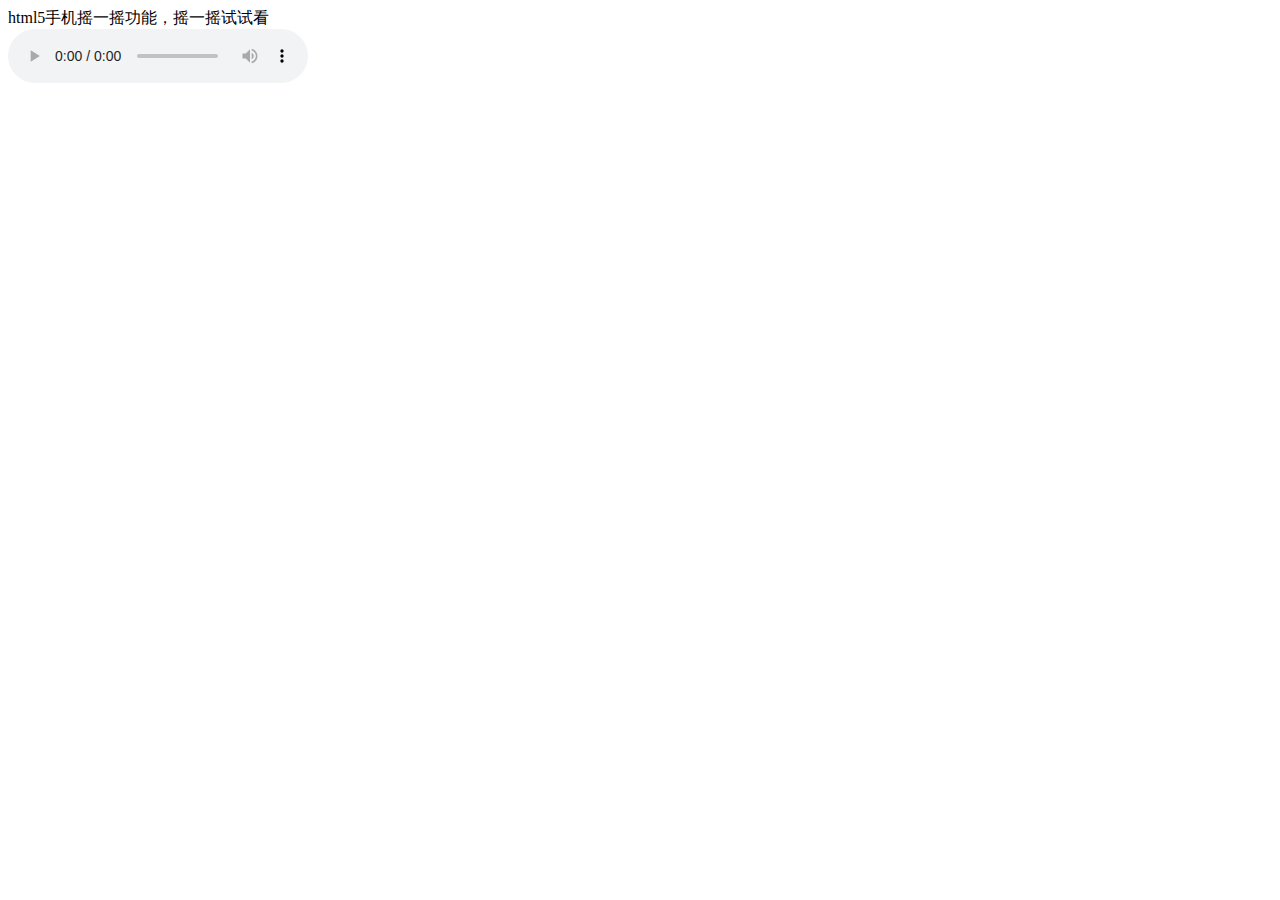
<file: shake/index.html>
<!DOCTYPE html PUBLIC "-//W3C//DTD XHTML 1.0 Strict//EN" "http://www.w3.org/TR/xhtml1/
DTD/xhtml1-strict.dtd">
<html xmlns="http://www.w3.org/1999/xhtml">

<head>
    <meta http-equiv="Content-Type" content="text/html; charset=utf-8" />
    <meta http-equiv="Cache-Control" content="no-cache"/>
    <meta name="viewport" content="width=device-width,initial-scale=1.0,minimum-scale=1.0,&nbsp;maximum-scale=2.0"/>
    <meta name="MobileOptimized" content="240"/>
    <title>HTML摇一摇。。。</title>

    <script type="text/javascript">
        var SHAKE_THRESHOLD = 3000;
        var last_update = 0;
        var x=y=z=last_x=last_y=last_z=0;
        var  media;

        function init(){
            last_update=new Date().getTime();
            media= document.getElementById("musicBox");
            if (window.DeviceMotionEvent) {
                window.addEventListener('devicemotion',deviceMotionHandler, false);
            } else{

                alert('not support mobile event');
            }
        }

        function deviceMotionHandler(eventData) {

            var acceleration =eventData.accelerationIncludingGravity;

            var curTime = new Date().getTime();
            if ((curTime - last_update)> 100) {
                var diffTime = curTime -last_update;
                last_update = curTime;
                x = acceleration.x;
                y = acceleration.y;
                z = acceleration.z;
                var speed = Math.abs(x +y + z - last_x - last_y - last_z) /
                        diffTime * 10000;

                if (speed > SHAKE_THRESHOLD) {
                    alert("shaked");
                    if(!media.src){
                        media.src="deng.mp3"
                    }
                    media.play();
                }
                last_x = x;
                last_y = y;
                last_z = z;
            }

        }

    </script>


</head>

<body onload="init()">
html5手机摇一摇功能，摇一摇试试看<br>
<audio style="display:hide" id="musicBox" preload="metadata"  controls
       autoplay="false"
        >
</audio>
</body>

</html>
</file>
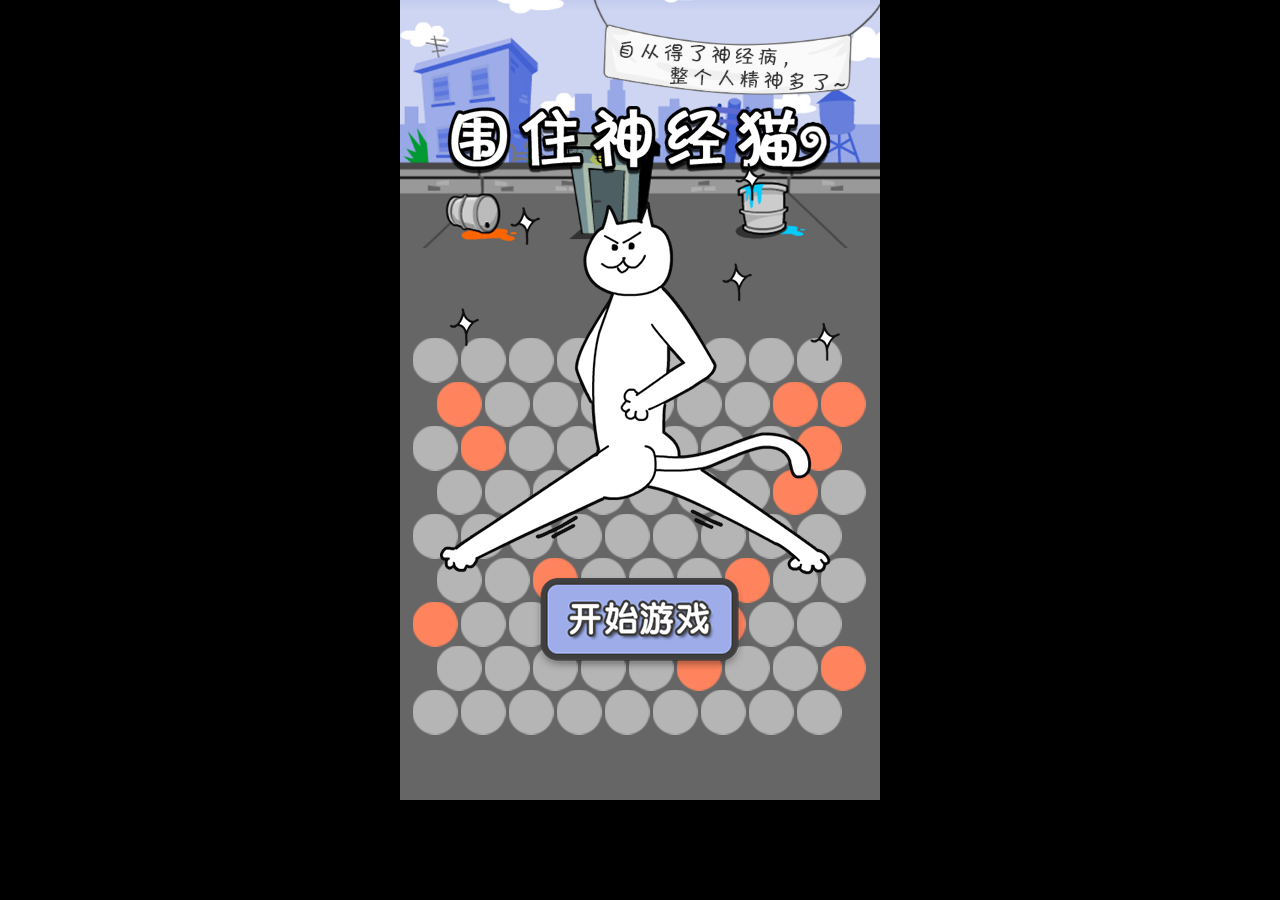
<file: sjm/index.html>
﻿<!DOCTYPE html> 
<html>
<head>
    <meta http-equiv="Content-Type" content="text/html; charset=UTF-8">
    <meta charset="utf-8">
    <title>围住神经猫</title>
    <meta name="viewport" content="width=device-width,initial-scale=1, minimum-scale=1, maximum-scale=1, user-scalable=no,target-densitydpi=device-dpi">
    <meta name="apple-mobile-web-app-capable" content="yes">

    <meta name="full-screen" content="true">
    <meta name="screen-orientation" content="portrait">
    <meta name="x5-fullscreen" content="true">
    <meta name="360-fullscreen" content="true">
<base href=".">
    <style>
        body {
            text-align: center;
            background: #000000;
            padding: 0;
            border: 0;
            margin: 0;
            height: 100%;
			
			position: relative;
        }

        html {
            -ms-touch-action: none; /* Direct all pointer events to JavaScript code. */
        }
        .sbgshow{display:block;position:fixed;top:0;left:0;width:100%;height:100%;text-align:center;color:#fff;font-size:30px;line-height:1.7em;background:rgba(0,0,0,0.85);}
        .sbgshow .arron{ position:absolute;top:8px;right:8px;width:100px;height:100px;background:url(./static/images/arron.png) no-repeat; background-size:100px 100px;}
        .sbgshow p{padding-top:78px;}
        .sbg{display:none;position:fixed;top:0;left:0;width:100%;height:100%;text-align:center;color:#fff;font-size:26px;line-height:1.7em;background:rgba(0,0,0,0.85);}
        .sbg .arron{ position:absolute;top:8px;right:8px;width:100px;height:100px;background:url(./static/images/arron.png) no-repeat; background-size:100px 100px;}
        .sbg p{padding-top:78px;}
		.aliForPc {display:none;position:fixed;top:5px;right:5px;width:200px;height:230px;overflow:hidden;z-index:99999;}
    </style>
</head>
<body>

<div style="display:inline-block;width:100%; height:100%;margin: 0 auto; background: black; position:relative;" id="gameDiv">
    <canvas id="gameCanvas" width="480" height="800" style="background-color: #000000"></canvas>
</div>
<div id="sbg" class="sbg">
    <div class="arron"></div>
    <p id="msg">请点击右上角<br>点击【分享到朋友圈】<br>测测好友的神经指数吧！</p>
</div>
<a href="http://www.niurenqushi.com/" target="_blank" style="display:none;">牛人趣事</a>
<script>var document_class = "GameApp";</script><!--这部分内容在编译时会被替换，要修改文档类，请到工程目录下的egretProperties.json内编辑。-->
 <script language="javascript" type="text/javascript" src="static/js/resource_loader.js?ver=255"></script>
<script src="static/js/egret_loader.js"></script>
<script src="static/js/game-min-0722.js?223"></script>

<script>
	var mebtnopenurl = '';
		window.shareData = {
		        "imgUrl": "http://www.niurenqushi.com/app/shenjingmao/images/share.jpg",
		        "timeLineLink": "http://www.niurenqushi.com/app/shenjingmao/",
		        "tTitle": "围住神经猫-根本停不下来，玩过之后我整个人都精神了！",
		        "tContent": "围住它，我次！在9×9范围内的格子中，使用色块围住傻逼神经猫。"
		};
		
    function showme(){
        window.location.href="http://m.taoqutu.com/";
    }
    function dp_share(n , m){
        if(m == 0){
            document.title = window.shareData.tContent = "围住神经猫-根本停不下来，玩过之后我整个人都精神了！"
        }
        if(m == 1){
            document.title = window.shareData.tContent = "我用了"+n+"步围住神经猫，击败"+(100-n)+"%的人，你能超过我吗？"
        }
        if(m == 2){
            document.title = window.shareData.tContent = "我没有围住它，谁能帮个忙？"
        }
        document.getElementById("sbg").className="sbgshow";
        window.setTimeout(hiddenMe, 5000);
    }

    function hiddenMe(){
        document.getElementById("sbg").className="sbg";
    }
	
    egret_h5.startGame();
	$j(document).ready(function(){
		if(/Android|Windows Phone|webOS|iPhone|iPod|BlackBerry/i.test(navigator.userAgent)){
			//
		}else{
			$j(".aliForPc").show();
		}
	});
</script>

</body>

<div style="display:none;">
<script type="text/javascript">
var _bdhmProtocol = (("https:" == document.location.protocol) ? " https://" : " http://");
document.write(unescape("%3Cscript src='" + _bdhmProtocol + "hm.baidu.com/h.js%3F1675c639f41589622c2183fb5ef09966' type='text/javascript'%3E%3C/script%3E"));
</script>

</div>


</html>
</file>
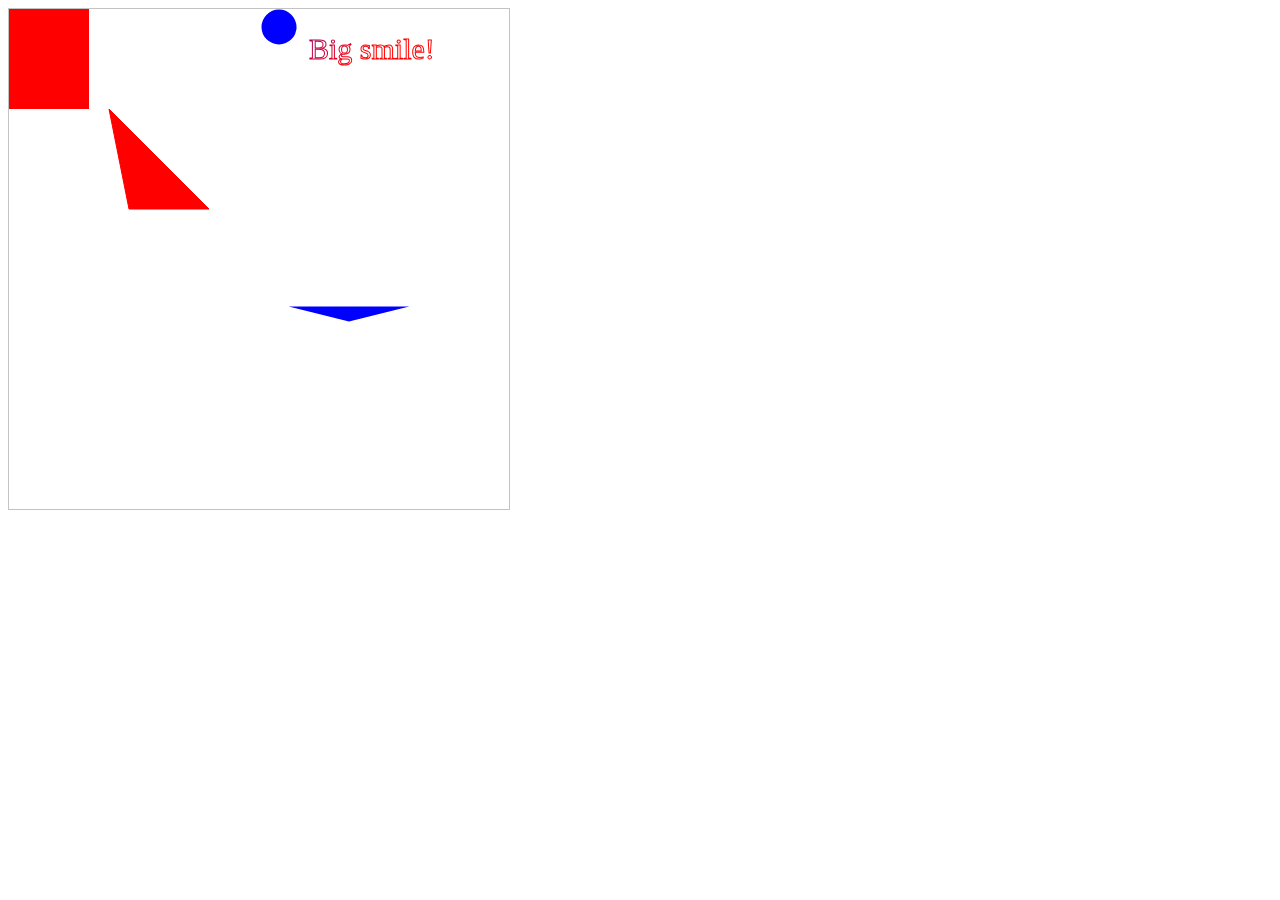
<file: dev/cav/index.html>
<!DOCTYPE html>
<html>
<head>
    <title>canvas学习</title>
    <meta charset="utf-8"/>
    <meta name="viewport" content="width=device-width, initial-scale=1, maximum-scale=1">
</head>
<body>
<canvas id="demo" width="500px" height="500px" style="border:1px solid #c3c3c3;">
    您的浏览器不支持canvas，请更换浏览器再试下吧
</canvas>
<script src="app.js"></script>
</body>
</html>
</file>
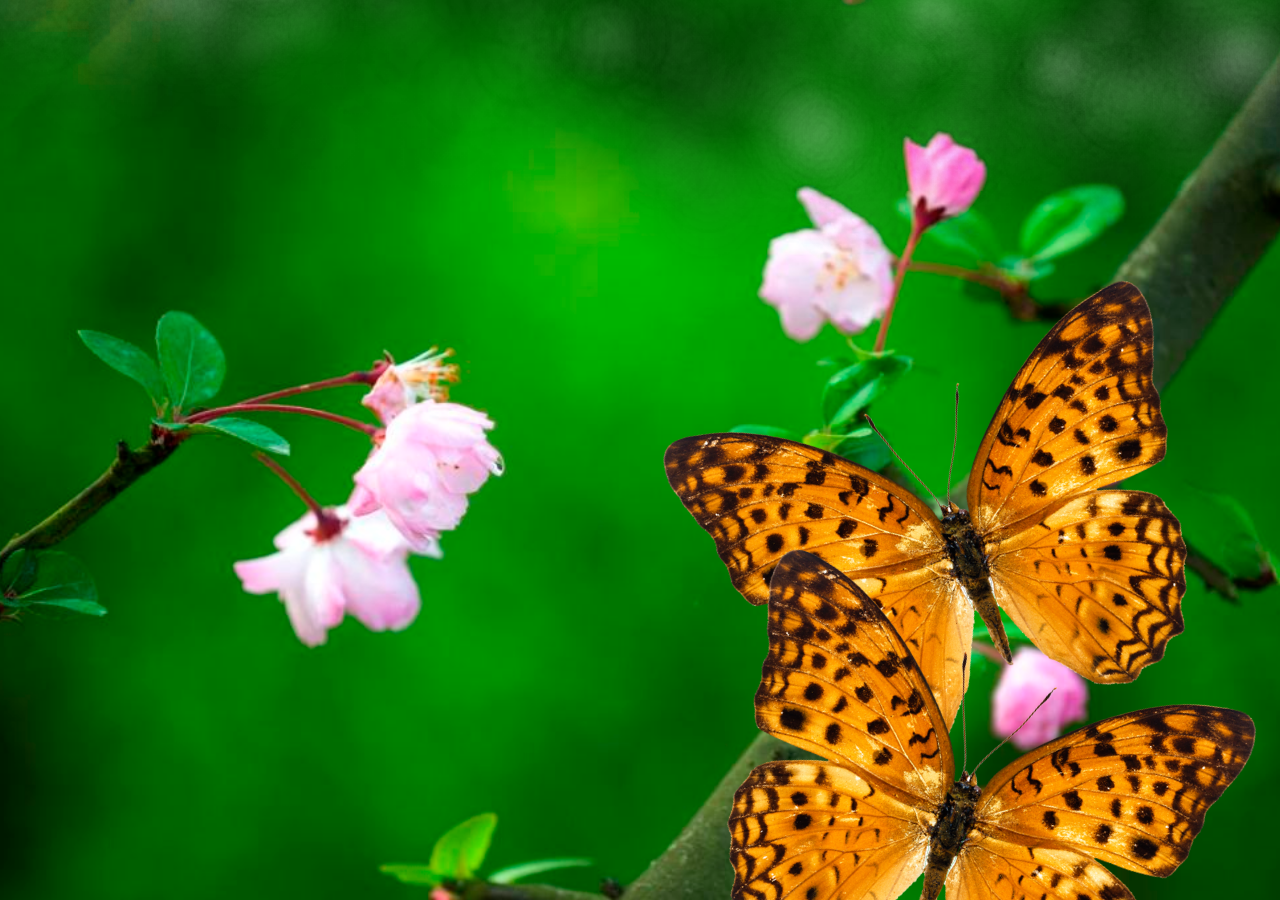
<file: dev/chun/index.html>
<!DOCTYPE html>
<html>
<head>
    <title>春在动--心已远</title>
    <meta charset="utf-8"/>
    <meta name="viewport" content="width=device-width, initial-scale=1, maximum-scale=1">
    <link rel="stylesheet" href="css/app.css">
    <link rel="stylesheet" href="css/animate.css">
</head>
<body>
<canvas id="canvas"></canvas>
<div id="main">
  <div id="item_0" class="item item_0">
      <div class="butterfly">
          <div class="body">
              <img src="img/hudie/butterfly3-body.png">
          </div>
          <div class="leftwing">
              <img src="img/hudie/butterfly3-leftwing.png">
          </div>
          <div class="rightwing">
              <img src="img/hudie/butterfly3-rightwing.png">
          </div>
      </div>
      <div class="butterfly butterfly2">
          <div class="body">
              <img src="img/hudie/butterfly3-body.png">
          </div>
          <div class="leftwing leftwing2">
              <img src="img/hudie/butterfly3-leftwing.png">
          </div>
          <div class="rightwing rightwing2">
              <img src="img/hudie/butterfly3-rightwing.png">
          </div>
      </div>
  </div>
  <div id="item_1" class="item item_1">
      <div id="birdsonawire">
      </div>
      <div id="wire"></div>
      <div id="birdwrapper">
          <!-- start bird 1 -->
          <div id="bird1">
              <div id="head1"></div>
              <div id="beak1"></div>
              <div id="body1"></div>
              <div id="wing-left1"></div>
              <div id="wing-right1"></div>
          </div>
          <!-- end bird 1 -->

          <!-- start bird 2 -->
          <div id="bird2">
              <div id="head2"></div>
              <div id="beak2"></div>
              <div id="body2"></div>
              <div id="wing-left2"></div>
              <div id="wing-right2"></div>
          </div>
          <!-- end bird 2 -->

          <!-- start bird 3 -->
          <div id="bird3">
              <div id="head3"></div>
              <div id="beak3"></div>
              <div id="body3"></div>
              <div id="wing-left3"></div>
              <div id="wing-right3"></div>
          </div>
          <!-- end bird 3 -->

          <!-- start bird 4 -->
          <div id="bird4">
              <div id="head4"></div>
              <div id="beak4"></div>
              <div id="body4"></div>
              <div id="wing-left4"></div>
              <div id="wing-right4"></div>
          </div>
          <!-- end bird 4 -->

          <!-- start bird 5 -->
          <div id="bird5">
              <div id="head5"></div>
              <div id="beak5"></div>
              <div id="body5"></div>
              <div id="wing-left5"></div>
              <div id="wing-right5"></div>
          </div>
          <!-- end bird 5 -->

          <!-- start bird 6 -->
          <div id="bird6">
              <div id="head6"></div>
              <div id="beak6"></div>
              <div id="body6"></div>
              <div id="wing-left6"></div>
              <div id="wing-right6"></div>
          </div>
          <!-- end bird 6 -->

          <!-- start bird 7 -->
          <div id="bird7">
              <div id="head7"></div>
              <div id="beak7"></div>
              <div id="body7"></div>
              <div id="wing-left7"></div>
              <div id="wing-right7"></div>
          </div>
          <!-- end bird 7 -->

          <!-- start bird 8 -->
          <div id="bird8">
              <div id="head8"></div>
              <div id="beak8"></div>
              <div id="body8"></div>
              <div id="wing-left8"></div>
              <div id="wing-right8"></div>
          </div>
          <!-- end bird 8 -->
      </div>
  </div>
  <div id="item_2" class="item item_2">
      <div class='container_water'>
          <div class='splash'></div>
      </div>
      <div class="container_fish">
          <canvas width="500" height="180" id="fishtank"/>
      </div>
  </div>
  <div id="item_3" class="item item_3">
      <div class="country-wrap">
          <div class="sun"></div>
          <div class="hill"></div>
          <div class="grass"></div>
          <div class="street">
              <div class="car">
                  <div class="car-body">
                      <div class="car-top-back">
                          <div class="back-curve"></div>
                      </div>
                      <div class="car-gate"></div>
                      <div class="car-top-front">
                          <div class="wind-sheild"></div>
                      </div>
                      <div class="bonet-front"></div>
                      <div class="stepney"></div>
                  </div>
                  <div class="boundary-tyre-cover">
                      <div class="boundary-tyre-cover-back-bottom"></div>
                      <div class="boundary-tyre-cover-inner"></div>
                  </div>
                  <div class="tyre-cover-front">
                      <div class="boundary-tyre-cover-inner-front"></div>
                  </div>
                  <div class="base-axcel">

                  </div>
                  <div class="front-bumper"></div>
                  <div class="tyre">
                      <div class="gap"></div>
                  </div>
                  <div class="tyre front">
                      <div class="gap"></div>
                  </div>
                  <div class="car-shadow"></div>
              </div>
          </div>
          <div class="street-stripe"></div>
      </div>
  </div>
  <div id="item_4" class="item item_4">
      <div class="animated infinite hinge">春天就像来捉奸的老婆，没有一点点防备就出现了</div>
      <div>又像一场春梦，第二天又了然无痕</div>
      <div>抓紧时间，赶紧远行，春风已来，不必等待了..</div>
  </div>
</div>
<script src="js/zepto.min.js"></script>
<script src="js/touch.js"></script>
<script src="js/cloud.js"></script>
<script src="js/app.js"></script>
<script src="js/fish.js"></script>
</body>
</html>
</file>
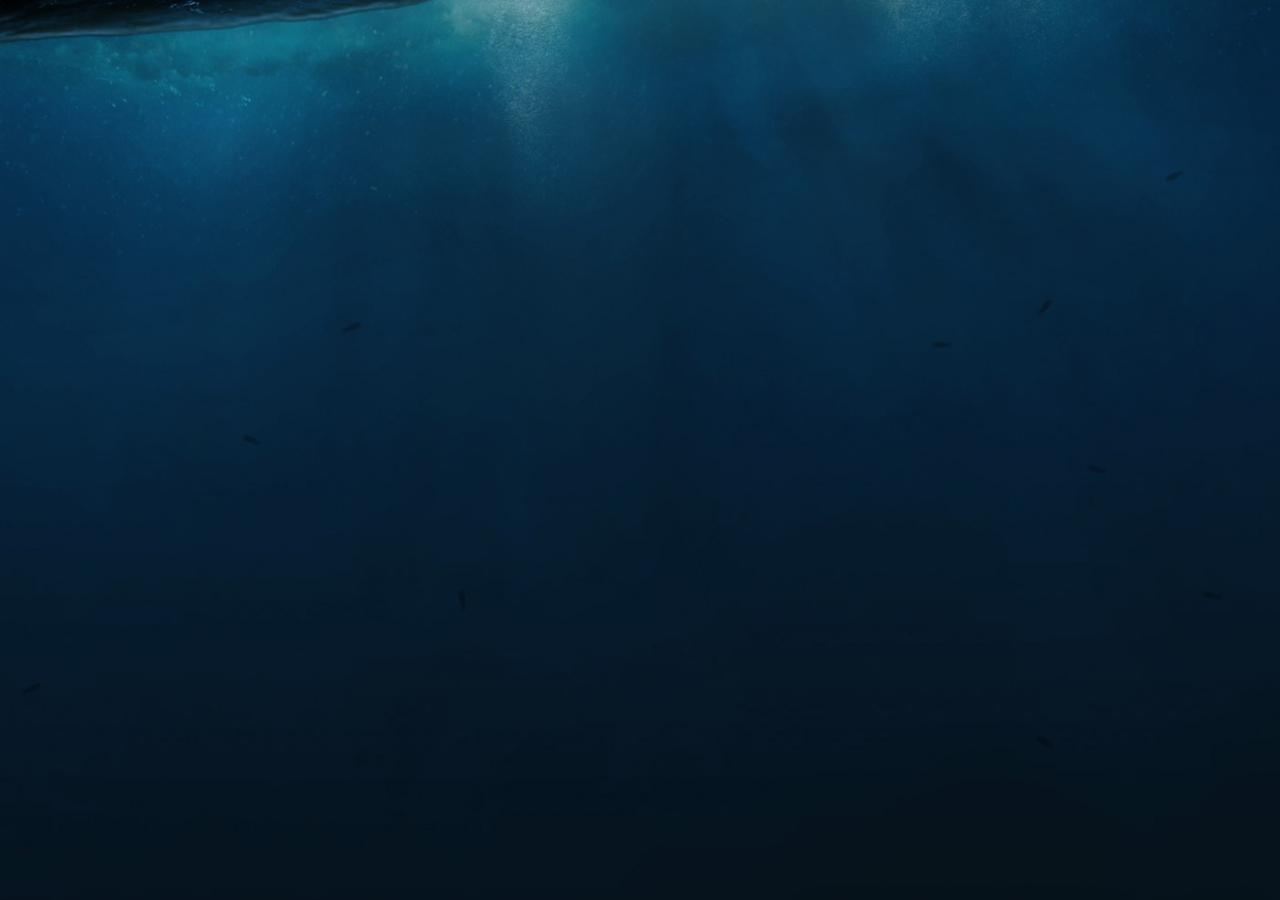
<file: dev/fish/index.html>
<!DOCTYPE html>
<html>
<head>
    <title>鱼群</title>
    <meta charset="utf-8"/>
    <meta name="viewport" content="width=device-width, initial-scale=1, maximum-scale=1">
    <link rel="stylesheet" href="app.css">
</head>
<body>
<div class="container_fish">
    <canvas width="1400" height="600" id="fishtank"/>
</div>
<script src="js/app.js"></script>
</body>
</html>
</file>
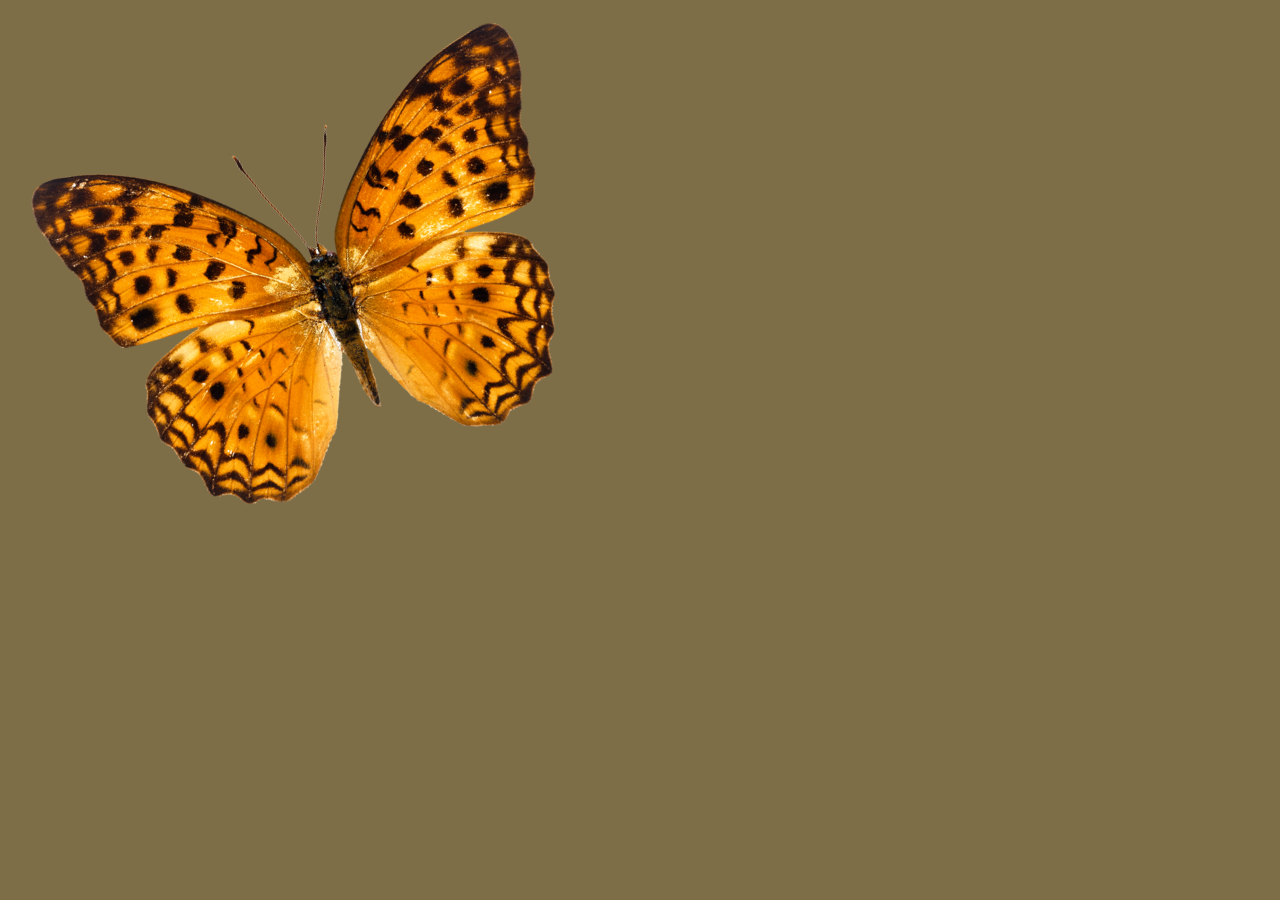
<file: dev/hudie/index.html>
<!DOCTYPE html>
<html>
<head>
    <title>蝴蝶</title>
    <meta charset="utf-8"/>
    <meta name="viewport" content="width=device-width, initial-scale=1, maximum-scale=1">
    <link rel="stylesheet" href="app.css">
</head>
<body>
<div class="butterfly">
    <div class="body">
        <img src="img/butterfly3-body.png">
    </div>
    <div class="leftwing">
        <img src="img/butterfly3-leftwing.png">
    </div>
    <div class="rightwing">
        <img src="img/butterfly3-rightwing.png">
    </div>
</div>
</body>
</html>
</file>
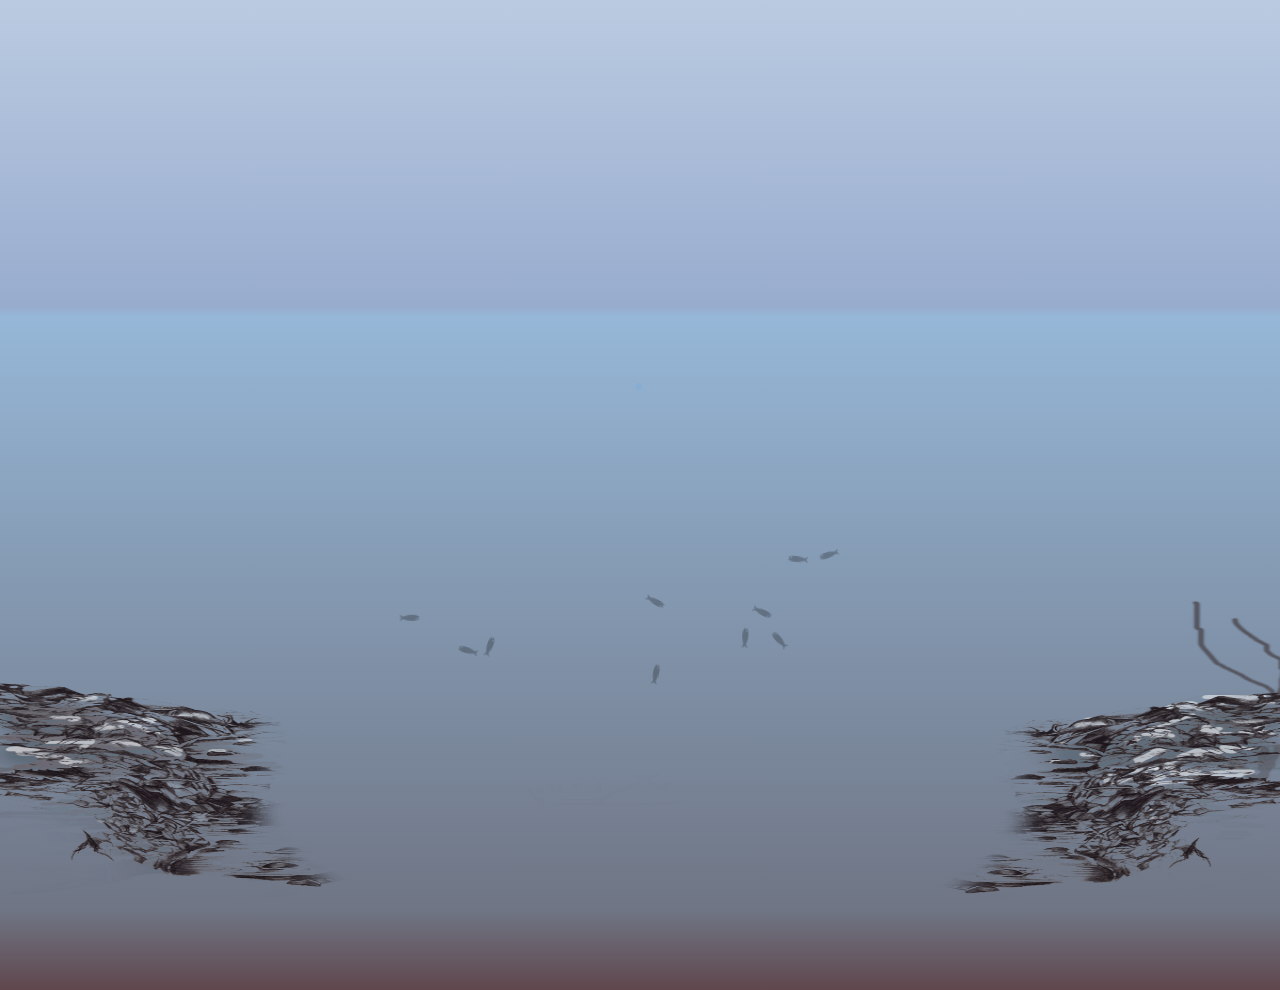
<file: dev/shuihua/index.html>
<!DOCTYPE html>
<html>
<head>
    <title>水花</title>
    <meta charset="utf-8"/>
    <meta name="viewport" content="width=device-width, initial-scale=1, maximum-scale=1">
    <link rel="stylesheet" href="app.css">
</head>
<body>
<div class='container'>
    <div class='splash'></div>
</div>
<div class="container_fish">
    <canvas width="500" height="180" id="fishtank"/>
</div>
<script src="js/app.js"></script>
</body>
</html>
</file>
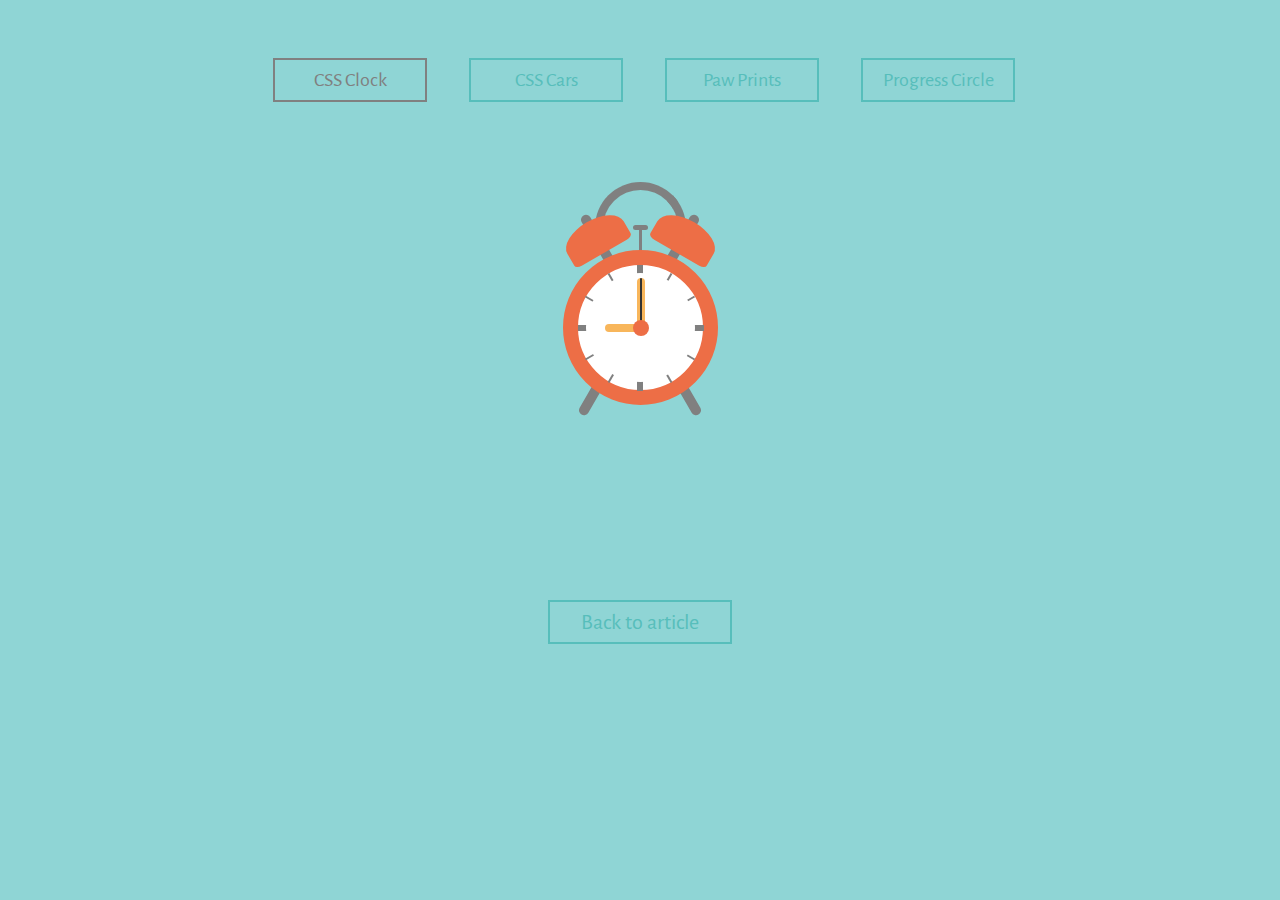
<file: dev/stepscss/index.html>
<!doctype html>
<html lang="en">
<head>
<meta charset="utf-8">
 <title>Steps() Demo</title>
 <link href='http://fonts.googleapis.com/css?family=Alegreya+Sans' rel='stylesheet' type='text/css'>
 <link type="text/css" rel="stylesheet" href="nav.css" />
 <link type="text/css" rel="stylesheet" href="stepsdemo.css" />
</head>

<body>
  <header>
    <a class="navigation selected" href="index.html">CSS Clock</a>
    <a class="navigation" href="car.html">CSS Cars</a>
    <a class="navigation" href="pawprints.html">Paw Prints</a>
    <a class="navigation" href="progress.html">Progress Circle</a>
  </header>

  <div class="contain-animation">
    <div class="contain-clock">
      <div class="face-1">
        <div class="hour"></div>
        <div class="minute"></div>
        <div class="second"></div>
        <div class="center"></div>
      </div> 
      
      <div class="face-2">
        <div class="line"></div>
        <div class="line line-2"></div>
        <div class="line line-3"></div>
        <div class="line line-4"></div>
        <div class="line line-5"></div>
        <div class="line line-6"></div>          
      </div>
      
      <div class="arm"></div>
      <div class="arm arm-2"></div>
      
      <div class="bell"></div>
      <div class="bell bell-2"></div>
      
      <div class="hammer"></div>
      
      <div class="handle"></div>
    </div>
  </div>

  <footer>
    <a class="return" href="http://designmodo.com/steps-css-animations/">Back to article</a>
  </footer>

</body>
</html>
</file>
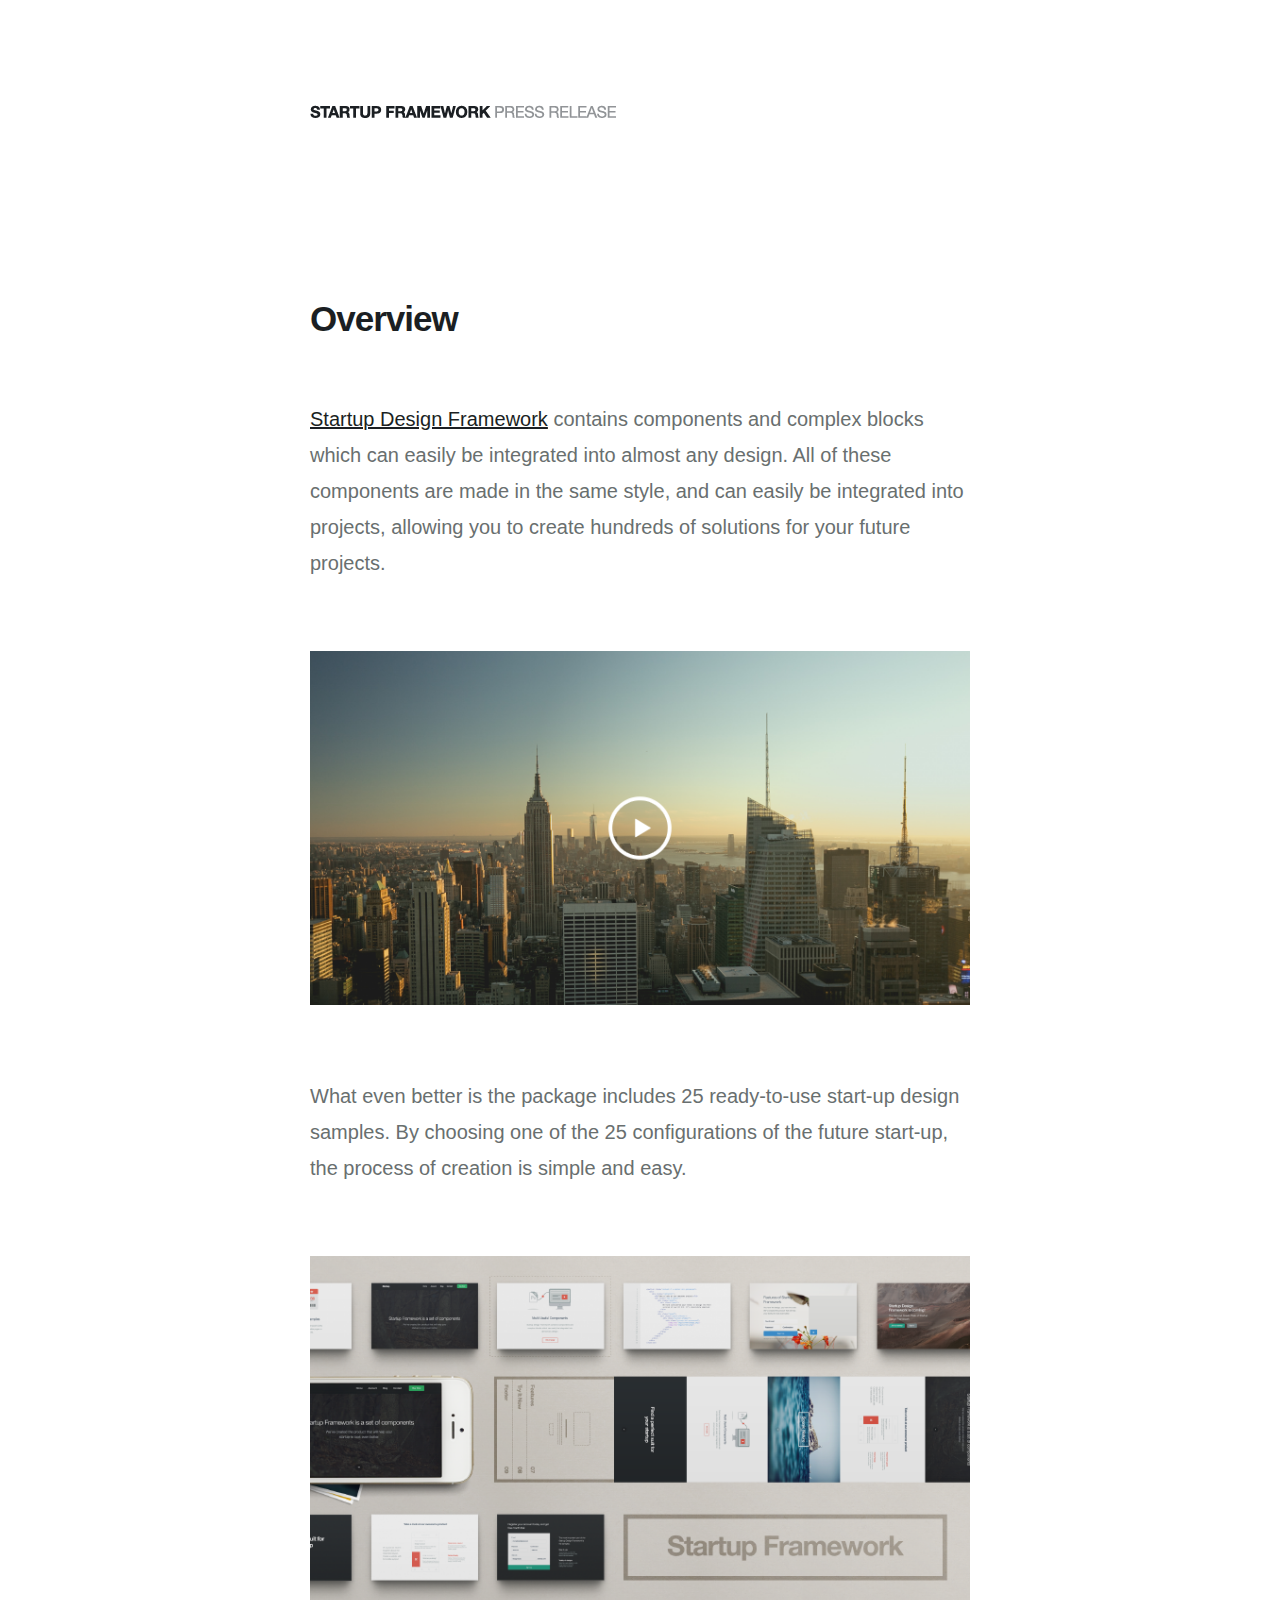
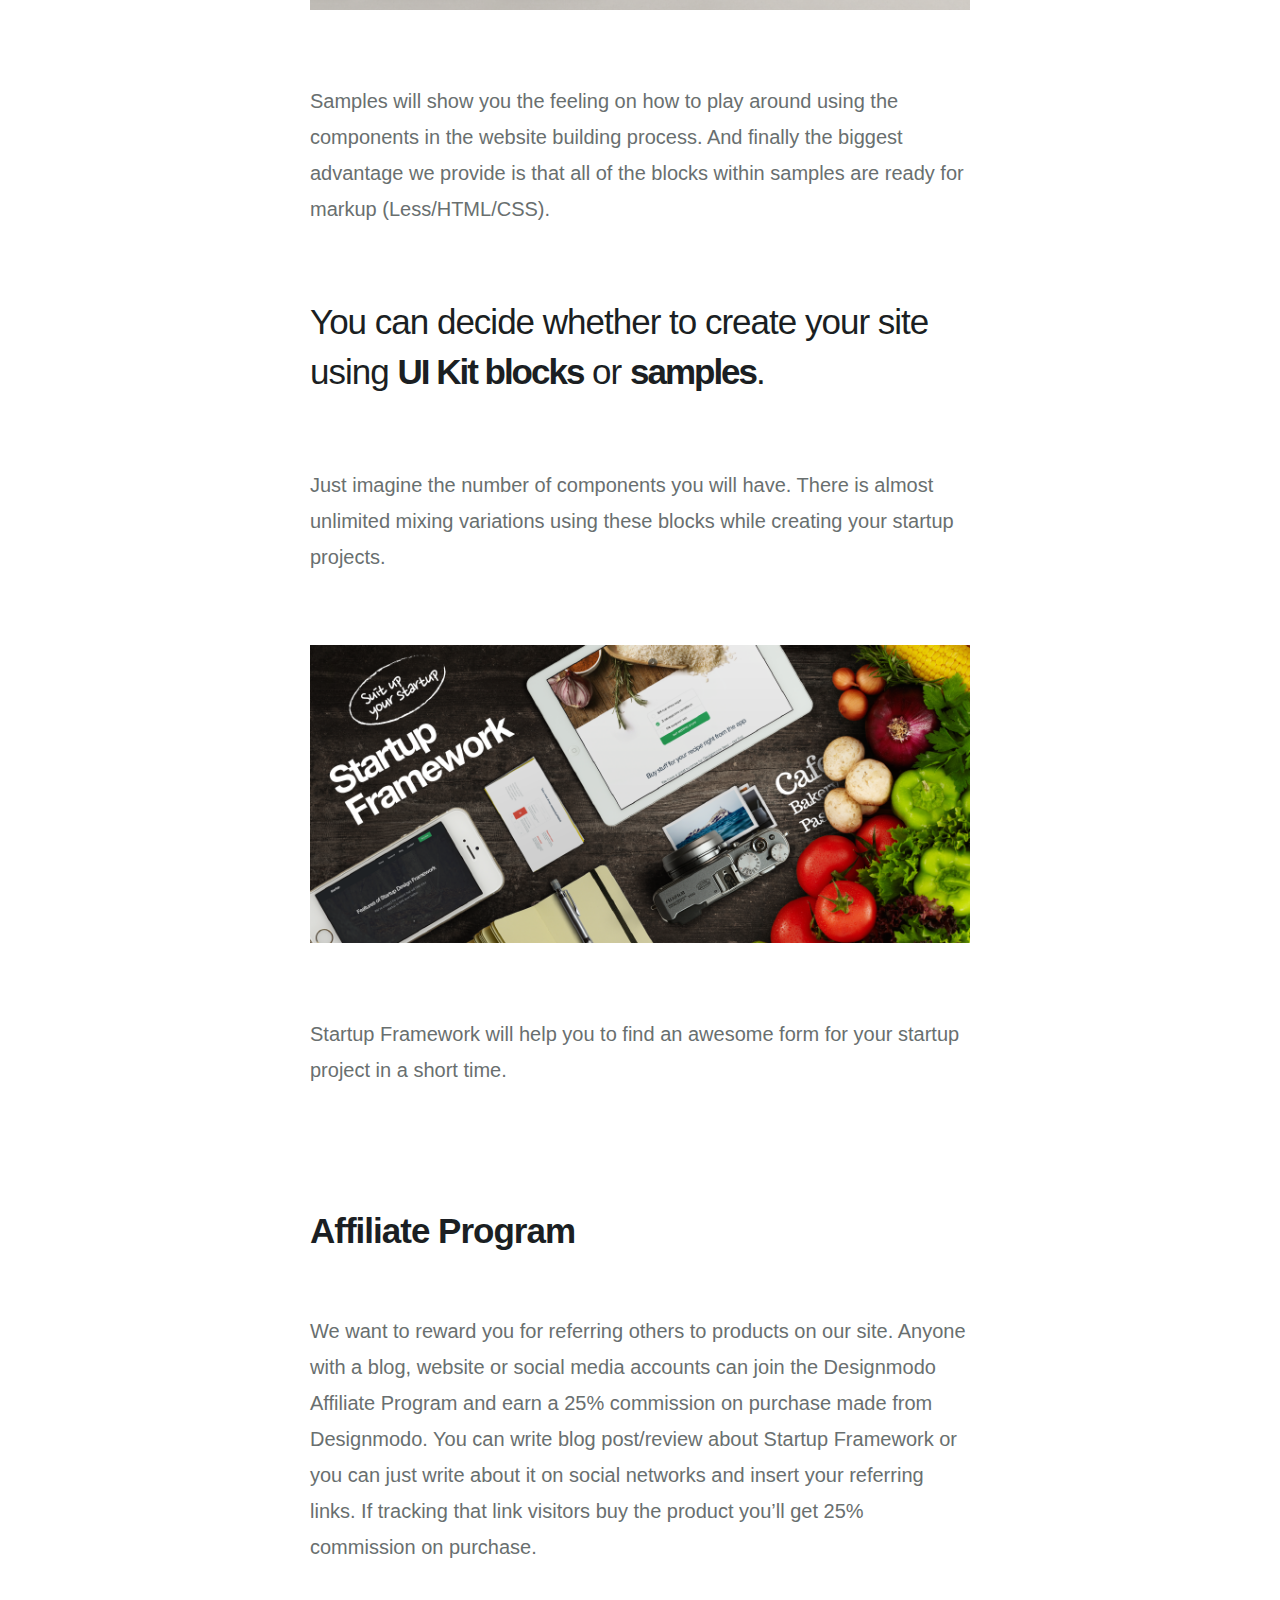
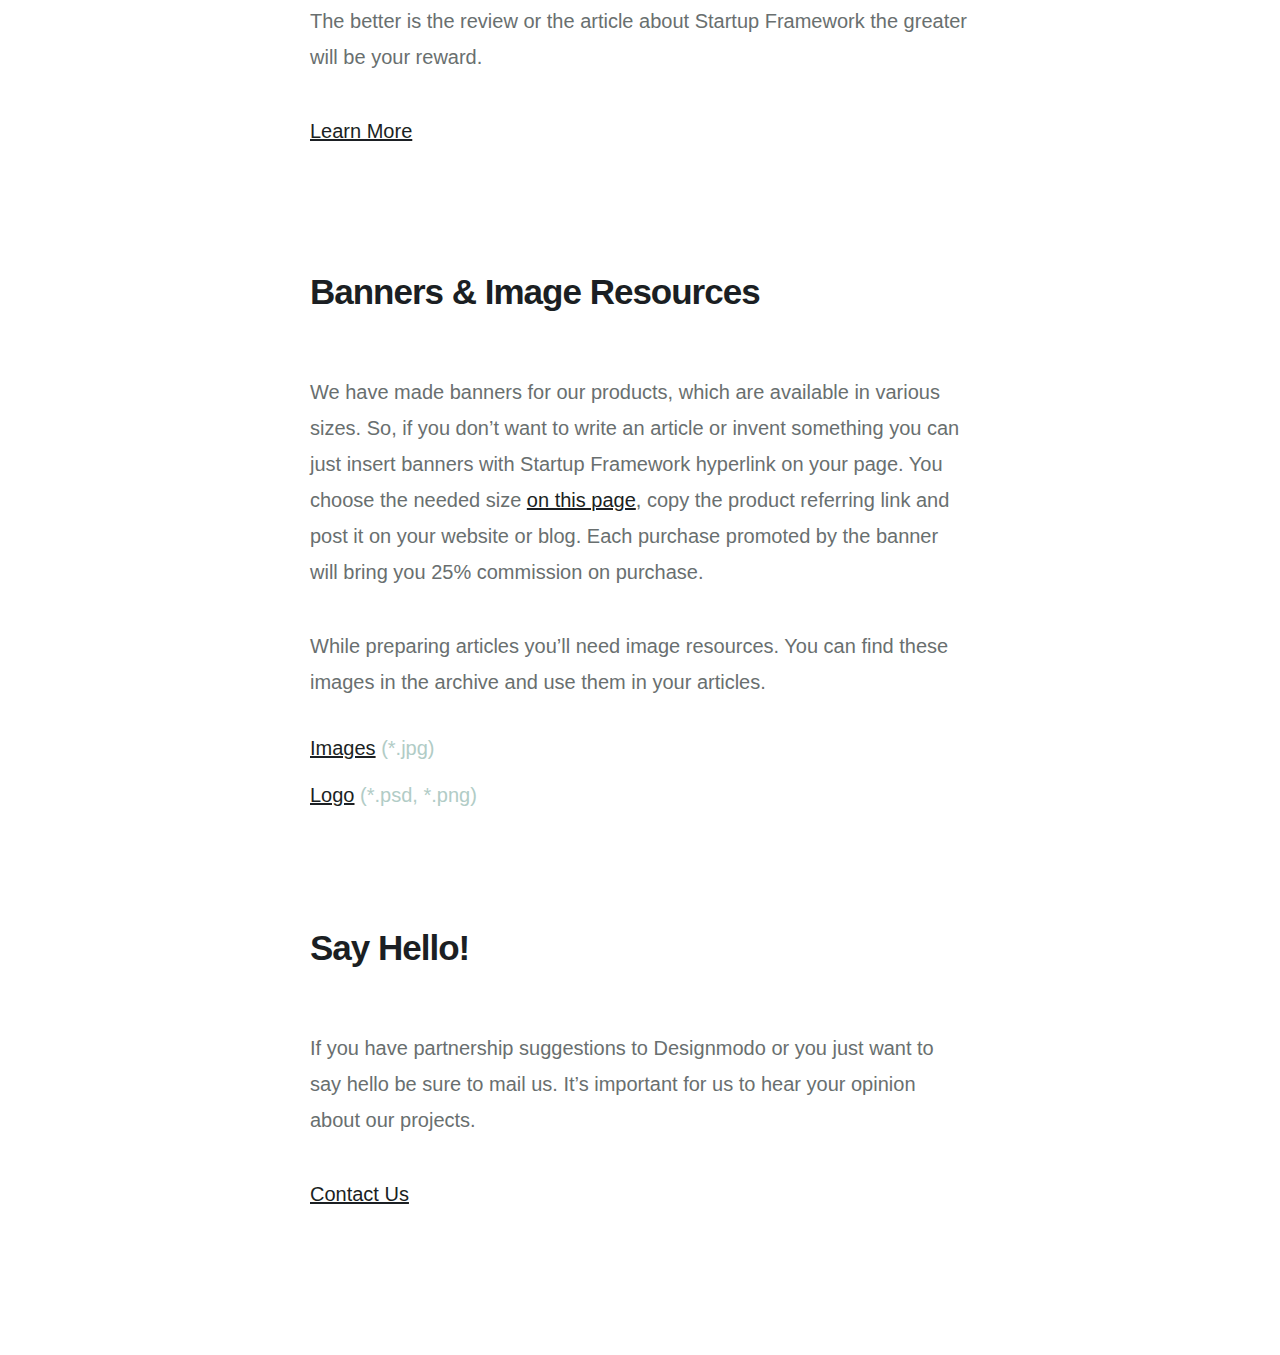
<file: dev/stepscss/Startup Design Framework/index.html>
<!doctype html>
<html>
<head>
<meta charset="UTF-8">
<title>Press Release: Startup Framework</title>
<link rel="icon" href="img/favicon.ico" type="image/x-icon"/>
<link rel="shortcut icon" href="favicon.ico" type="image/x-icon"/>

<style>

html,body,div,span,applet,object,iframe,h1,h2,h3,h4,h5,h6,p,blockquote,pre,a,abbr,acronym,address,big,cite,code,del,dfn,em,img,ins,kbd,q,s,samp,small,strike,strong,sub,sup,tt,var,b,u,i,center,dl,dt,dd,ol,ul,li,fieldset,form,label,legend,table,caption,tbody,tfoot,thead,tr,th,td,article,aside,canvas,details,embed,figure,figcaption,footer,header,hgroup,menu,nav,output,ruby,section,summary,time,mark,audio,video{border:0;font-size:100%;font:inherit;vertical-align:baseline;margin:0;padding:0}
	article,aside,details,figcaption,figure,footer,header,hgroup,menu,nav,section{display:block;}
	body{line-height:1}
	ol,ul{list-style:none}
	blockquote,q{quotes:none}
	blockquote:before,blockquote:after,q:before,q:after{content:none}
	table{border-collapse:collapse;border-spacing:0}
	html {position:static!important;top:0!important;}
	body {font-family: 'Helvetica Neue', Helvetica, Arial, serif;cursor:default;}
            
	* { box-sizing:border-box;-webkit-transition: 0.5s ease;-moz-transition: 0.5s;-ms-transition: 0.5s;-o-transition: 0.5s;transition: 0.5s;}
            
	h1 {font-size: 35px; font-weight: bold; margin-bottom: 60px; letter-spacing: -1px; color: #1b1f23; line-height: 45px;}
	p {font-size: 20px; line-height: 36px; color: #696f6f}
	a {color: #1b1f23}
	
	.padding_block h1 {font-size: 35px; font-weight: bold; margin-top: 120px; margin-bottom: 60px; letter-spacing: -1px; color: #1b1f23;line-height: 45px;}
	.padding_block p {margin-bottom: 38px}
	.padding_block li {margin-bottom: 27px; font-size: 20px; color: #b1ccc6; font-weight: 300}
	.padding_block li a {color: #1b1f23; font-weight: normal}
	
	.quote {font-size: 35px; font-weight: 300; line-height: 50px; padding-top: 70px; padding-bottom: 70px; letter-spacing: -1px; color: #1b1f23}
	.quote b {font-weight: 800; letter-spacing: -2px}
	.wrap {padding-top: 105px; padding-bottom: 105px; width: 100%; max-width: 700px; margin: 0 auto; padding: 105px 20px}
	.logo {padding-bottom: 175px}		
	.default_img {padding-top: 70px; padding-bottom: 70px}
	img {max-width: 100%}      
	
	@media screen and (max-width: 480px) {
		h1 {margin-bottom: 30px; font-size: 30px}
		p {font-size: 18px; line-height: 32px}
		.wrap {padding-top: 20px; padding-bottom: 20px}
		.padding_block h1 {margin-top: 80px; margin-bottom: 30px; font-size: 30px; line-height: 40px;}
		.padding_block p {margin-bottom: 25px}
		.padding_block li {margin-bottom: 20px}
		.padding_block li a {font-size: 18px}
		.default_img {padding-top: 40px; padding-bottom: 40px}
		.logo {padding-bottom: 80px; padding-top: 10px}
		.quote {font-size: 30px; line-height: 40px; padding-top: 40px; padding-bottom: 40px}
	}
</style>
</head>
<body>

<div class="wrap">
	<a href="http://designmodo.com/startup/?utm_source=FreebieDownload&utm_medium=FreebieDownload&utm_campaign=FreebieDownload"><img src="img/logo.png" class="logo"></a>
    <div>
    	<h1>Overview</h1>
       <p><a href="http://designmodo.com/startup/?utm_source=FreebieDownload&utm_medium=FreebieDownload&utm_campaign=FreebieDownload">Startup Design Framework</a> contains components and complex blocks which can easily be integrated into almost any design. All of these components are made in the same style, and can easily be integrated into projects, allowing you to create hundreds of solutions for your future projects.</p>
       
       <a href="http://designmodo.com/startup/?utm_source=FreebieDownload&utm_medium=FreebieDownload&utm_campaign=FreebieDownload"><img src="img/player.png" class="default_img"></a>
       
       <p>What even better is the package includes 25 ready-to-use start-up design samples. By choosing one of the 25 configurations of the future start-up, the process of creation is simple and easy.</p>
       
       <a href="http://designmodo.com/startup/?utm_source=FreebieDownload&utm_medium=FreebieDownload&utm_campaign=FreebieDownload"><img src="img/img_01.png" class="default_img"></a>
       
       <p>Samples will show you the feeling on how to play around using the components in the website building process. And finally the biggest advantage we provide is that all of the blocks within samples are ready for markup (Less/HTML/CSS).</p>
       
       <div class="quote">You can decide whether to create your site using <b>UI Kit blocks</b> or <b>samples</b>.</div>
       
       <p>Just imagine the number of components you will have. There is almost unlimited mixing variations using these blocks while creating your startup projects.</p>
       
       <a href="http://designmodo.com/startup/?utm_source=FreebieDownload&utm_medium=FreebieDownload&utm_campaign=FreebieDownload"><img src="img/img_02.png" class="default_img"></a>
      
       <p>Startup Framework will help you to find an awesome form for your startup project in a short time.</p>
       
       <div class="padding_block">
           <h1>Affiliate Program</h1>
           <p>We want to reward you for referring others to products on our site. Anyone with a blog, website or social media accounts can join the Designmodo Affiliate Program and earn a 25% commission on purchase made from Designmodo. You can write blog post/review about Startup Framework or you can just write about it on social networks and insert your referring links.
If tracking that link visitors buy the product you’ll get 25% commission on purchase.</p>
    		<p>The better is the review or the article about Startup Framework the greater will be your reward.</p>
    		<p><a href="http://designmodo.com/affiliates/?utm_source=FreebieDownload&utm_medium=FreebieDownload&utm_campaign=FreebieDownload">Learn More</a></p>
    	</div>
       
       <div class="padding_block">
           <h1>Banners & Image Resources</h1>
           <p>We have made banners for our products, which are available in various sizes. So, if you don’t want to write an article or invent something you can just insert banners with Startup Framework hyperlink on your page. You choose the needed size <a href="http://designmodo.com/banners/?utm_source=FreebieDownload&utm_medium=FreebieDownload&utm_campaign=FreebieDownload">on this page</a>, copy the product referring link and post it on your website or blog. Each purchase promoted by the banner will bring you 25% commission on purchase.</p>
			<p>While preparing articles you’ll need image resources. You can find these images in the archive and use them in your articles. 
 </p>
           <ul>
               <li><a href="press_images.zip">Images</a> (*.jpg)</li>
               <li><a href="logo.zip">Logo</a> (*.psd, *.png)</li>
           </ul>
    	</div>
        
        <div class="padding_block">
           <h1>Say Hello!</h1>
           <p>If you have partnership suggestions to Designmodo or you just want to say hello be sure to mail us. It’s important for us to hear your opinion about our projects.</p>
    		<p><a href="http://designmodo.com/contact-us/?utm_source=FreebieDownload&utm_medium=FreebieDownload&utm_campaign=FreebieDownload">Contact Us</a></p>
    	</div>
    
</div>

</body>
</html>
</file>
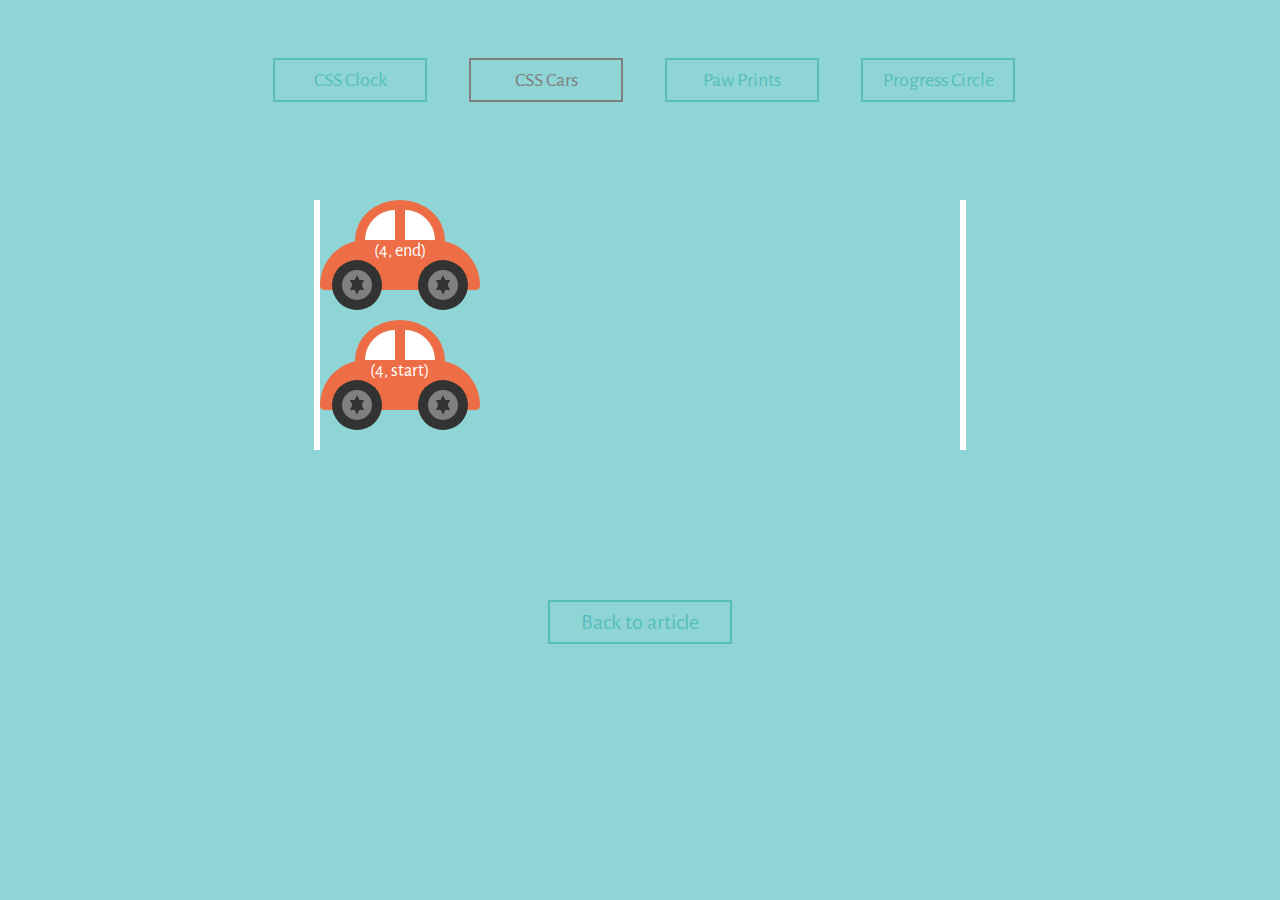
<file: dev/stepscss/car.html>
<!doctype html>
<html lang="en">
<head>
<meta charset="utf-8">
 <title>Steps() Demo</title>
 <link href='http://fonts.googleapis.com/css?family=Alegreya+Sans' rel='stylesheet' type='text/css'>
 <link type="text/css" rel="stylesheet" href="nav.css" />
 <link type="text/css" rel="stylesheet" href="car.css" />
</head>

<body>

  <header>
    <a class="navigation" href="index.html">CSS Clock</a>
    <a class="navigation selected" href="car.html">CSS Cars</a>
    <a class="navigation" href="pawprints.html">Paw Prints</a>
    <a class="navigation" href="progress.html">Progress Circle</a>
  </header>

  <div class="contain-animation">
    <div class="both-cars">
      <div class="contain-car">
        <div class="car-top">
          <div class="window"></div>
          <div class="window window-right"></div>
        </div>  
      <div class="car-bottom">(4, end)</div>
      <div class="tire">
        <div class="tire-center"></div>
      </div>
      <div class="tire tire-right">
        <div class="tire-center"></div>
      </div>
      </div>

      <div class="contain-car contain-car-2">
        <div class="car-top car-top-2">
          <div class="window window-2"></div>
          <div class="window window-right window-right-2"></div>
         </div>  
        <div class="car-bottom car-bottom-2">(4, start)</div>
        <div class="tire tire-2">
          <div class="tire-center tire-center-2"></div>
        </div>
        <div class="tire tire-right tire-right-2">
          <div class="tire-center tire-center-2"></div>
        </div>
      </div>
    </div>
  </div>

  <footer>
    <a class="return" href="http://designmodo.com/steps-css-animations/">Back to article</a>
  </footer>

</body>
</html>
</file>
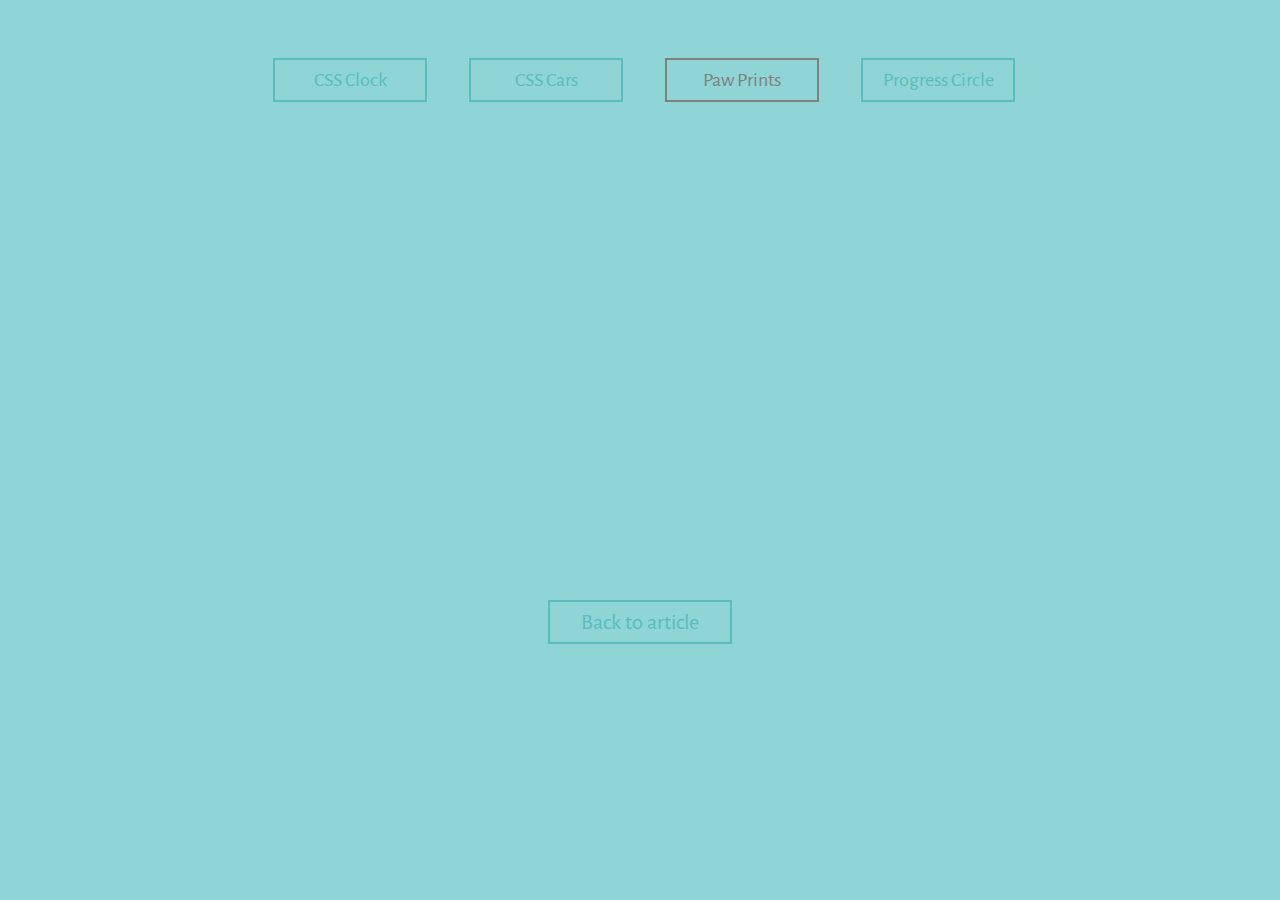
<file: dev/stepscss/pawprints.html>
<!doctype html>
<html lang="en">
<head>
<meta charset="utf-8">
 <title>Steps() Demo</title>
 <link href='http://fonts.googleapis.com/css?family=Alegreya+Sans' rel='stylesheet' type='text/css'>
 <link type="text/css" rel="stylesheet" href="nav.css" />
 <link type="text/css" rel="stylesheet" href="pawprints.css" />
</head>
<body>
<header>
    <a class="navigation" href="index.html">CSS Clock</a>
    <a class="navigation" href="car.html">CSS Cars</a>
    <a class="navigation selected" href="pawprints.html">Paw Prints</a>
    <a class="navigation" href="progress.html">Progress Circle</a>

  </header>

  <div class="contain-animation">
    <div class="contain-bear">
      <img class="prints" src="images/pawprints.svg" alt="Bear Prints" />
      <span class="cover"></span>
    </div>
  </div>

  <footer>
    <a class="return" href="http://designmodo.com/steps-css-animations/">Back to article</a>
  </footer>

</body>
</html>
</file>
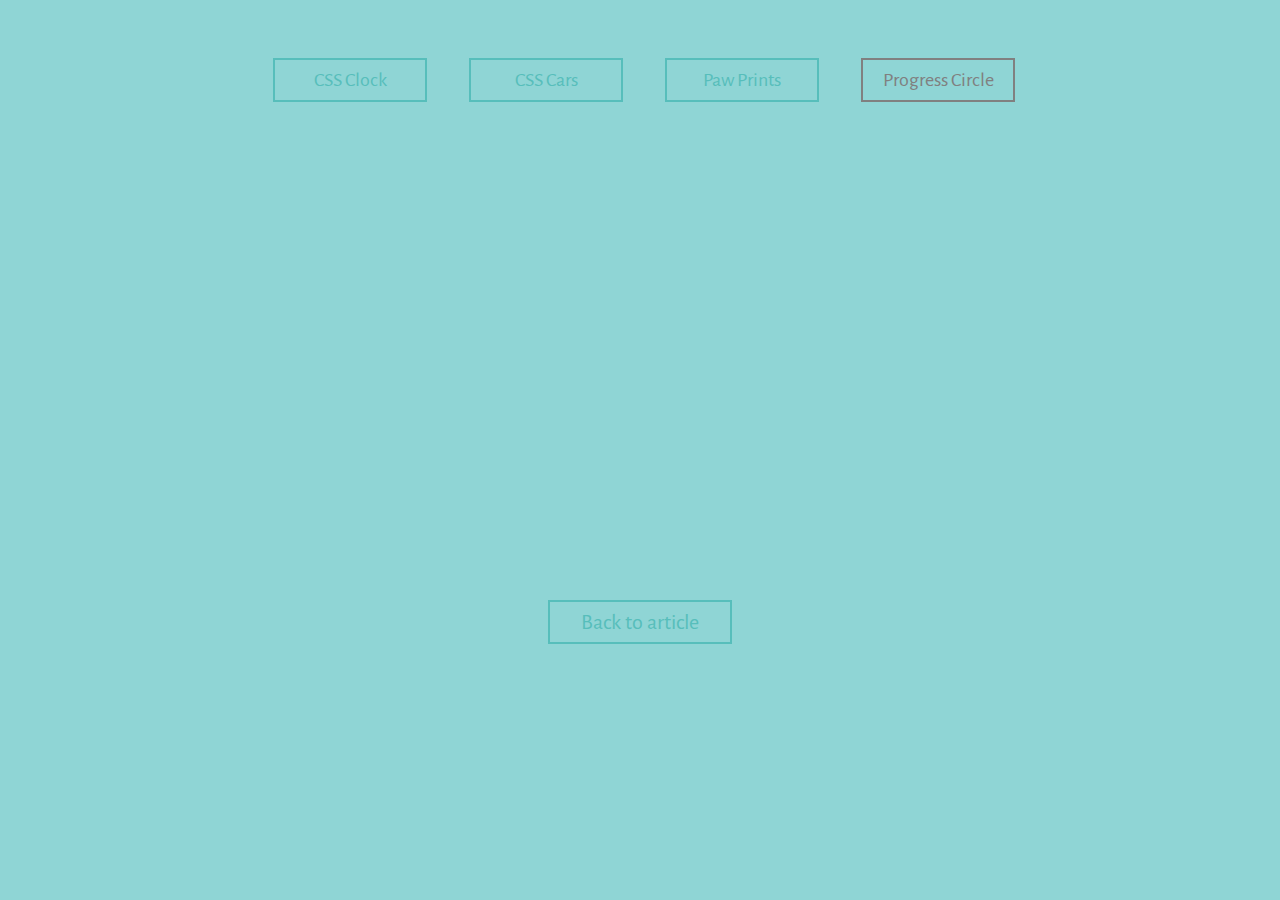
<file: dev/stepscss/progress.html>
<!doctype html>
<html lang="en">
<head>
<meta charset="utf-8">
 <title>Steps() Demo</title>
 <link href='http://fonts.googleapis.com/css?family=Alegreya+Sans' rel='stylesheet' type='text/css'>
 <link type="text/css" rel="stylesheet" href="nav.css" />
 <link type="text/css" rel="stylesheet" href="progress.css" />
</head>
<body>

  <header>
    <a class="navigation" href="index.html">CSS Clock</a>
    <a class="navigation" href="car.html">CSS Cars</a>
    <a class="navigation" href="pawprints.html">Paw Prints</a>
    <a class="navigation selected" href="progress.html">Progress Circle</a>
  </header>

  <div class="contain-animation">
    <div class="contain-circle">
      <div class="circle">
        <div class="percentage">
         <span class="twenty">20%</span>
         <span class="fourty">40%</span>
         <span class="sixety">60%</span>
          <span class="eighty">80%</span>
          <span class="hundred">100%</span>
       </div>
      </div>
    </div>
  </div>

  <footer>
    <a class="return" href="http://designmodo.com/steps-css-animations/">Back to article</a>
  </footer>

  </body>
  </html>
</file>
<file: dev/fish/app.css>
body {
    background: #000;
    overflow: hidden;
    background: url('img/bg2.jpg') no-repeat center center fixed;
    background-size: cover;
}
.container_fish {
    position: absolute;
    left: 50%;
    margin-left: -700px;
    top: 50%;
    margin-top: -300px;
    height: 600px;
    width: 1400px;
}
* {
    margin: 0;
    padding: 0;
}
#fishbitmap {
    display: none;
}
</file>
<file: dev/hudie/app.css>
body {
    width: 100%;
    background: #7e6e48;
}
.butterfly {
    position: relative;
    margin-top: 8%;
    width: 40%;
    transform: rotate(-20deg);
}
.butterfly > div {
    position: absolute;
}
.butterfly img {
    width: 100%;
}
.leftwing {
    -webkit-animation: flap-l 4s cubic-bezier(0.08, 1.47, 0.65, -0.68) infinite;
}
.rightwing {
    -webkit-animation: flap-r 4s cubic-bezier(0.08, 1.47, 0.65, -0.68) infinite;
}
.leftwing,
.rightwing {
    z-index: 1;
}
@-webkit-keyframes flap-l {
    0% {
        transform: rotateY(0);
    }
    50% {
        transform: rotateY(80deg);
    }
    100% {
        transform: rotateY(0);
    }
}
@-webkit-keyframes flap-r {
    0% {
        transform: rotateY(0);
    }
    50% {
        transform: rotateY(-80deg);
    }
    100% {
        transform: rotateY(0);
    }
}
</file>
<file: dev/shuihua/app.css>
html {
    width: 100vw;
    /* Old browsers */

    height: 110vh;
    /* FF3.6+ */

    background: #bacbe1;
    /* Chrome,Safari4+ */

    background: -moz-linear-gradient(top, #bacbe1 0%, #98acce 31%, #90b3cc 31%, #98acce 31%, #96b7d7 32%, #6f7584 92%, #60474d 100%);
    /* Chrome10+,Safari5.1+ */

    background: -webkit-gradient(linear, left top, left bottom, color-stop(0%, #bacbe1), color-stop(31%, #98acce), color-stop(31%, #90b3cc), color-stop(31%, #98acce), color-stop(32%, #96b7d7), color-stop(92%, #6f7584), color-stop(100%, #60474d));
    /* Opera 11.10+ */

    background: -webkit-linear-gradient(top, #bacbe1 0%, #98acce 31%, #90b3cc 31%, #98acce 31%, #96b7d7 32%, #6f7584 92%, #60474d 100%);
    /* IE10+ */

    background: -o-linear-gradient(top, #bacbe1 0%, #98acce 31%, #90b3cc 31%, #98acce 31%, #96b7d7 32%, #6f7584 92%, #60474d 100%);
    /* W3C */

    background: -ms-linear-gradient(top, #bacbe1 0%, #98acce 31%, #90b3cc 31%, #98acce 31%, #96b7d7 32%, #6f7584 92%, #60474d 100%);
    /* IE6-9 */

    background: linear-gradient(to bottom, #bacbe1 0%, #98acce 31%, #90b3cc 31%, #98acce 31%, #96b7d7 32%, #6f7584 92%, #60474d 100%);
    filter: progid: DXImageTransform.Microsoft.gradient(startColorstr='#bacbe1', endColorstr='#60474d', GradientType=0);
}
.container {
    background: url("img/splash_bk2.png") no-repeat center bottom;
    width: 100vw;
    height: 100vh;
    margin-top: 0px;
    background-size: 100% 300px;
    opacity: 0.85;
}
.splash {
    background: url(img/splash-sprite2.svg);
    width: 300px;
    height: 145px;
    opacity: 0.8;
    position: absolute;
    left: 50%;
    margin-left: -150px;
    top: 40%;
    /* fallback */

    -webkit-animation: splashit 1.8s steps(21) infinite;
}
.no-svg .splash {
    background: url(img/splash-sprite2.png);
}
@-webkit-keyframes splashit {
    100% {
        background-position: 0 -3046px;
    }
}
@media screen and (max-width: 800px) {
    .container {
        /*background: none !important;*/
    }
}

/**fish**/
body {
    overflow: hidden;
}
.container_fish {
    position: absolute;
    left: 50%;
    margin-left: -250px;
    top: 50%;
    height: 240px;
    width: 500px;
}
* {
    margin: 0;
    padding: 0;
}
#fishbitmap {
    display: none;
}
#fishtank {position: absolute;bottom: 0px;left: 0px;}
</file>
<file: dev/stepscss/nav.css>
body {
  background: #8fd5d5;
}

header {
  position: relative;
  margin: 50px auto;
  height: 200px;
  width: 300px;
  text-align: center;
}

.navigation {
  display: inline-block;
  margin: 8px;
  border: 2px solid #57bebb;
  font-family: 'Alegreya Sans', sans-serif;
  font-size: 18px;
  text-align: center;
  text-decoration: none;
  line-height: 30px;
  color: #57bebb;
  width: 120px;
  height: 30px;
}

.navigation:hover {
  color: white;
  border: 2px solid white;
}

.navigation.selected {
  color: gray;
  border: 2px solid gray;
}

.return {
  position: relative;
  display: block;
  margin: auto;
  font-family: 'Alegreya Sans', sans-serif;
  font-size: 22px;
  text-align: center;
  border: 2px solid #57bebb;
  padding: 0 15px;
  text-decoration: none;
  line-height: 40px;
  color: #57bebb;
  width: 150px;
  height: 40px;
}

.return:hover {
  color: white;
  border: 2px solid white;
}

@media (min-width: 764px) {
  .navigation {
    margin-right: 30px;
    margin-bottom: 10px;
    font-size: 20px;
    line-height: 40px;
    width: 150px;
    height: 40px;
  }
  .navigation:last-of-type {
    margin-right: 0;
  }

  header {
    width: 100%;
  }
}
</file>
<file: dev/stepscss/stepsdemo.css>
.contain-clock {
  position: relative;
  margin: -200px auto;
  width: 155px;
  height: 550px;
}

.face-1 {
  position: absolute;
  top: 23px;
  left: 23px;
  background: white;
  border-radius: 50%;
  width: 109px;
  height: 109px;
  z-index: 3;
}

.face-2 {
  position: relative;
  margin: 200px auto;
  background: white;
  border: 15px solid #ed6e46;
  border-radius: 50%;
  width: 125px;
  height: 125px;
  z-index: 2;
}

.line {
  position: absolute;
  left: 50%;
  margin-left: -3px;
  background: gray;
  width: 6px;
  height: 126px;
}

.line-2 {
  left: 63px;
  transform: rotate(90deg);
  -webkit-transform: rotate(90deg) translate3d(0, 0, 0);
}

.line-3 {
  transform: rotate(30deg);
  -webkit-transform: rotate(30deg) translate3d(0, 0, 0);
  margin-left: -1px;
  width: 2px;
}

.line-4 {
  transform: rotate(-30deg);
  -webkit-transform: rotate(-30deg) translate3d(0, 0, 0);
  margin-left: -1px;
  width: 2px;
}

.line-5 {
  transform: rotate(60deg);
  -webkit-transform: rotate(60deg) translate3d(0, 0, 0);
  margin-left: -1px;
  width: 2px;
}

.line-6 {
  transform: rotate(-60deg);
  -webkit-transform: rotate(-60deg);
  margin-left: -1px;
  width: 2px;
}

.hour {
  position: absolute;
  top: 50%;
  left: 50%;
  margin-left: -4px;
  background: #f8b65b;
  transform-origin: top;
  -webkit-transform-origin: top;
  transform: rotate(90deg);
  -webkit-transform: rotate(90deg);
  border-radius: 50px;
  width: 8px;
  height: 35px;
  z-index: 5;
}

.minute {
  position: absolute;
  top: 5px;
  left: 55px;
  margin-left: -4px;
  background: #f8b65b;
  border-radius: 50px;
  transform-origin: bottom;
  -webkit-transform-origin: bottom;
  width: 8px;
  height: 50px;
  z-index: 3;
  animation: tick-tock 3600s steps(60, end) infinite;
  -webkit-animation: tick-tock 3600s steps(60, end) infinite;
}

.second {
  position: absolute;
  top: 5px;
  left: 56px;
  margin-left: -2px;
  background: #333333;
  border-radius: 50px;
  transform-origin: bottom;
  -webkit-transform-origin: bottom;
  width: 2px;
  height: 50px;
  z-index: 5;
  animation: tick-tock 60s steps(60, end) infinite;
  -webkit-animation: tick-tock 60s steps(60 ,end) infinite;
}

.center {
  position: absolute;
  top: 62px;
  margin-top: -15px;
  left: 55px;
  margin-left: -8px;
  border-radius: 50%;
  background: #ed6e46;
  width: 16px;
  height: 16px;
  z-index: 20;
}

.arm {
  position: absolute;
  top: -50px;
  left: 73px;
  background: gray;
  transform: rotate(-30deg);
  -webkit-transform: rotate(-30deg);
  border-radius: 50px;
  width: 10px;
  height: 230px;
  z-index: 1;
}

.arm-2 {
  left: 71px;
  transform: rotate(30deg);
  -webkit-transform: rotate(30deg);
}

.bell {
  position: absolute;
  top: -30px;
  background: #ed6e46;
  border-radius: 50% 50% 10% 10%;
  transform: rotate(-30deg);
  -webkit-transform: rotate(-30deg);
  width: 65px;
  height: 35px;
  z-index: 2;
}

.bell-2 {
  left: 90px;
  transform: rotate(30deg);
  -webkit-transform: rotate(30deg);
}

.hammer {
  position: absolute;
  top: -25px;
  left: 76px;
  background: gray;
  width: 3px;
  height: 30px;
  z-index: 1;
}

.hammer:before {
  content: '';
  display: block;
  position: absolute;
  left: -6px;
  background: gray;
  border-radius: 50px;
  width: 15px;
  height: 5px;
}

.handle {
  position: absolute;
  top: -68px;
  left: 32px;
  border: 8px solid gray;
  border-radius: 50px 50px 0 0;
  width: 75px;
  height: 30px;
}

.handle:after {
  content: '';
  display: block;
  position: absolute;
  top: 26px;
  background: #8fd5d5;
  width: 75px;
  height: 15px;
}

@keyframes tick-tock {
  to {
    transform: rotate(360deg);
  }
}

@-webkit-keyframes tick-tock {
  to {
    -webkit-transform: rotate(360deg) translate3d(0, 0, 0);
  }
}
</file>
<file: dev/stepscss/car.css>
.contain-animation {
  height: 400px;
}

.both-cars {
  position: relative;
  margin: -100px auto;
  border-left: 6px solid white;
  border-right: 6px solid white;
  width: 640px;
  height: 250px;
}

.contain-car {
  position: absolute;
  width: 160px;
  height: 110px;
  animation: drive 4s steps(4, end) infinite;
  -webkit-animation: drive 4s steps(4, end) infinite;
}

.contain-car-2 {
  margin-top: 120px;
  animation: drive 4s steps(4, start) infinite;
  -webkit-animation: drive 4s steps(4, start) infinite;
}

.car-top {
  position: absolute;
  left: 35px;
  border-radius: 50%;
  background: #ed6e46;
  width: 90px;
  height: 80px;
}

.window {
  position: absolute;
  left: 10px;
  top: 10px;
  background: white;
  border-radius: 100px 0 0 0;
  width: 30px;
  height: 30px;
}

.window-right {
  left: 50px;
  border-radius: 0 100px 0 0;
}

.car-bottom {
  position: absolute;
  top: 40px;
  color: white;
  background: #ed6e46;
  font-family: 'Alegreya Sans', sans-serif;
  font-size: 18px;
  text-align: center;
  border-radius: 100px 100px 10px 10px;
  width: 160px;
  height: 50px;
}

.tire {
  position: absolute;
  top: 60px;
  left: 12px;
  border-radius: 50%;
  background: #333333;
  width: 50px;
  height: 50px;
  animation: spin 4s steps(4, end) infinite;
  -webkit-animation: spin 4s steps(4, end) infinite;
}

.tire-right {
  left: 98px;
}

.tire:after {
  content: '';
  display: block;
  position: absolute;
  left: 10px;
  top: 10px;
  background: gray;
  border-radius: 50%;
  width: 30px;
  height: 30px;
}

.tire-center {
  position: absolute;
  left: 18px;
  top: 15px;
  width: 0; 
  height: 0; 
  border-left: 7px dotted transparent;
  border-right: 7px dotted transparent;
  border-bottom: 15px solid #333333;
  z-index: 20;
}

.tire-center:after {
  content:'';
  display: block;
  position: absolute;
  left: -7px;
  top: 5px;
  width: 0; 
  height: 0; 
  border-left: 7px dotted transparent;
  border-right: 7px dotted transparent;
  border-top: 15px solid #333333;
}

@keyframes drive {
  to {
    transform: translateX(640px);
  }
}

@keyframes spin {
  to {
    transform: rotate(360deg);
  }
}

@-webkit-keyframes drive {
  to {
    -webkit-transform: translateX(640px);
  }
}

@-webkit-keyframes spin {
  to {
    -webkit-transform: rotate(360deg);
  }
}
</file>
<file: dev/stepscss/pawprints.css>
.contain-animation {
  height: 350px;
}

.contain-bear {
  position: relative;
  margin: -50px auto;
  width: 575px;
  height: 200px;
}

.cover {
  position: absolute;
  top: -40px;
  left: 0;
  background: #8fd5d5;
  height: 150px;
  width: 675px;
  animation: walk 7s steps(7, end) infinite;
  -webkit-animation: walk 7s steps(7, end) infinite;
}

@keyframes walk {
  to {
    transform: translateX(675px);
  }
}

@-webkit-keyframes walk {
  to {
    -webkit-transform: translateX(675px);
  }
}
</file>
<file: dev/stepscss/progress.css>
.contain-animation {
  height: 350px;
}

.contain-circle {
  position: relative;
  margin: -50px auto;
  width: 120px;
  height: 120px;
  overflow: hidden;
}

.circle {
  position: absolute;
  background: #ed6e46;
  opacity: 0;
  border: 10px solid white;
  border-radius: 50%;
  color: white;
  font-family: 'Alegreya Sans', sans-serif;
  font-weight: bold;
  font-size: 30px;
  text-align: center;
  line-height: 95px;
  width: 100px;
  height: 100px;
  animation: fill 5s steps(5, start) forwards;
  -webkit-animation: fill 5s steps(5, start) forwards;
}

.percentage {
  position: absolute;
  width: 100px;
  height: 475px;
  animation: load 4s steps(4, end) forwards;
  -webkit-animation: load 4s steps(4, end) forwards;

}

@keyframes fill {
  to {
    opacity: 1;
  }
}

@keyframes load {
  to {
    transform: translateY(-380px);
  }
}

@-webkit-keyframes fill {
  to {
    opacity: 1;
  }
}

@-webkit-keyframes load {
  to {
    -webkit-transform: translateY(-380px);
  }
}
</file>
<file: dev/chun/css/app.css>
/**
 * html5doctor.com Reset Stylesheet v1.6.1 (http://html5doctor.com/html-5-reset-stylesheet/)
 * Richard Clark (http://richclarkdesign.com)
 * http://cssreset.com
 */
html, body, div, span, object, iframe,
h1, h2, h3, h4, h5, h6, p, blockquote, pre,
abbr, address, cite, code,
del, dfn, em, img, ins, kbd, q, samp,
small, strong, sub, sup, var,
b, i,
dl, dt, dd, ol, ul, li,
fieldset, form, label, legend,
table, caption, tbody, tfoot, thead, tr, th, td,
article, aside, canvas, details, figcaption, figure,
footer, header, hgroup, menu, nav, section, summary,
time, mark, audio, video {
    margin:0;
    padding:0;
    border:0;
    outline:0;
    font-size:100%;
    vertical-align:baseline;
    background:transparent;
}
body {
    line-height:1;
}
article,aside,details,figcaption,figure,
footer,header,hgroup,menu,nav,section {
    display:block;
}
nav ul {
    list-style:none;
}
blockquote, q {
    quotes:none;
}
blockquote:before, blockquote:after,
q:before, q:after {
    content:'';
    content:none;
}
a {
    margin:0;
    padding:0;
    font-size:100%;
    vertical-align:baseline;
    background:transparent;
}
/* change colours to suit your needs */
ins {
    background-color:#ff9;
    color:#000;
    text-decoration:none;
}
/* change colours to suit your needs */
mark {
    background-color:#ff9;
    color:#000;
    font-style:italic;
    font-weight:bold;
}
del {
    text-decoration: line-through;
}
abbr[title], dfn[title] {
    border-bottom:1px dotted;
    cursor:help;
}
table {
    border-collapse:collapse;
    border-spacing:0;
}
/* change border colour to suit your needs */
hr {
    display:block;
    height:1px;
    border:0;
    border-top:1px solid #cccccc;
    margin:1em 0;
    padding:0;
}
input, select {
    vertical-align:middle;
}

/* app */
#main {width: 100%;height: 100%;background-color: white;overflow: hidden;}
.item {width: 100%;height: 100%;background-color: green;position: relative;}
.item_0 {background:url('../img/hua.jpg') no-repeat center;background-size: cover;}
.item_1 {background:url('../img/richu/richu2.jpg') no-repeat center;background-size: cover;}
.item_2 {background:linear-gradient(to bottom, #81addb 0%, #8599be 50%, #eb9291 70%, #eb7 100%);}
.item_3 {}
.item_4 {}

#canvas {position: absolute;left: 0px;top: -250px;z-index: 9999;background: none;}

/*bird*/
#birdsonawire {
    height: 100%;
    width: 100%;
    position: absolute;
    top: 0;
    left: 0;
    /*background: linear-gradient(to bottom, #81addb 0%, #8599be 50%, #eb9291 70%, #eb7 100%);*/
}
#wire {
    background: #000;
    position: absolute;
    bottom: 120px;
    left: 0px;
    width: 100%;
    height: 1px;
    border-bottom: 1px solid #666;
}
#birdwrapper {
    margin-left: auto;
    margin-right: auto;
    left: 0;
    right: 0;
    bottom: 70px;
    position: absolute;
    /* bird 1 */

    width: 100%;
    height: 150px;
}
#bird1 {
    position: absolute;
    left: 10%;
    bottom: 0px;
}
#head1 {
    position: absolute;
    left: 27px;
    bottom: 94px;
    background: #000;
    height: 24px;
    width: 19px;
    -webkit-border-radius: 50%;
    border-radius: 50%;
}
#beak1 {
    position: absolute;
    left: 38px;
    bottom: 103px;
    width: 0;
    height: 0;
    border-top: 5px solid transparent;
    border-left: 10px solid #000;
    border-bottom: 6px solid transparent;
    -webkit-transform: rotate(-17deg);
    -moz-transform: rotate(-17deg);
    -ms-transform: rotate(-17deg);
    -o-transform: rotate(-17deg);
    transform: rotate(17deg);
}
#body1 {
    position: absolute;
    bottom: 50px;
    left: 20px;
    background: #000;
    height: 60px;
    width: 32px;
    -webkit-border-radius: 63px 63px 63px 63px / 108px 108px 72px 72px;
    border-radius: 50% 50% 50% 50% / 35% 35% 65% 65%;
}
#body1:before,
#body1:after {
    content: "";
    position: absolute;
    border-bottom: 35px solid #000;
    border-left: 3px solid transparent;
    border-right: 6px solid transparent;
    bottom: -27px;
    left: 5px;
    -webkit-transform: rotate(-165deg);
    -moz-transform: rotate(-165deg);
    -ms-transform: rotate(-165deg);
    -o-transform: rotate(-165deg);
    transform: rotate(-165deg);
}
#body1:after {
    left: auto;
    right: 1px;
    -webkit-transform: rotate(150deg);
    -moz-transform: rotate(150deg);
    -ms-transform: rotate(150deg);
    -o-transform: rotate(150deg);
    transform: rotate(150deg);
}
#wing-left1,
#wing-right1 {
    position: absolute;
    bottom: 40px;
    height: 30px;
    width: 4px;
    background: #000;
    -webkit-border-radius: 63px 63px 63px 63px / 108px 108px 72px 72px;
    border-radius: 50% 50% 50% 50% / 15% 15% 85% 85%;
}
#wing-left1 {
    left: 29px;
    -webkit-transform: rotate(-23deg);
    -moz-transform: rotate(-23deg);
    -ms-transform: rotate(-23deg);
    -o-transform: rotate(-23deg);
    transform: rotate(-23deg);
}
#wing-right1 {
    left: 42px;
    -webkit-transform: rotate(15deg);
    -moz-transform: rotate(15deg);
    -ms-transform: rotate(15deg);
    /* end bird 1 */
    /* bird 2 */

    -o-transform: rotate(15deg);
    transform: rotate(15deg);
}
#bird2 {
    position: absolute;
    left: 22%;
    bottom: 0px;
}
#head2 {
    position: absolute;
    left: 29px;
    bottom: 95px;
    background: #000;
    height: 22px;
    width: 19px;
    -webkit-border-radius: 50%;
    border-radius: 50%;
}
#beak2 {
    position: absolute;
    left: 42px;
    bottom: 101px;
    width: 0;
    height: 0;
    border-top: 3px solid transparent;
    border-left: 12px solid #000;
    border-bottom: 7px solid transparent;
    -webkit-transform: rotate(30deg);
    -moz-transform: rotate(30deg);
    -ms-transform: rotate(30deg);
    -o-transform: rotate(30deg);
    transform: rotate(30deg);
}
#body2 {
    position: absolute;
    bottom: 50px;
    left: 20px;
    background: #000;
    height: 60px;
    width: 30px;
    -webkit-border-radius: 63px 63px 63px 63px / 108px 108px 72px 72px;
    border-radius: 50% 50% 50% 50% / 35% 35% 65% 65%;
    -webkit-transform: rotate(7deg);
    -moz-transform: rotate(7deg);
    -ms-transform: rotate(7deg);
    -o-transform: rotate(7deg);
    transform: rotate(7deg);
}
#body2:before,
#body2:after {
    content: "";
    position: absolute;
    border-bottom: 42px solid #000;
    border-left: 5px solid transparent;
    border-right: 3px solid transparent;
    bottom: -34px;
    left: 3px;
    -webkit-transform: rotate(-160deg);
    -moz-transform: rotate(-160deg);
    -ms-transform: rotate(-160deg);
    -o-transform: rotate(-160deg);
    transform: rotate(-160deg);
}
#body2:after {
    left: auto;
    right: 3px;
    -webkit-transform: rotate(160deg);
    -moz-transform: rotate(160deg);
    -ms-transform: rotate(160deg);
    -o-transform: rotate(160deg);
    transform: rotate(160deg);
}
#wing-left2,
#wing-right2 {
    position: absolute;
    bottom: 40px;
    height: 30px;
    width: 4px;
    background: #000;
    -webkit-border-radius: 63px 63px 63px 63px / 108px 108px 72px 72px;
    border-radius: 50% 50% 50% 50% / 15% 15% 85% 85%;
}
#wing-left2 {
    left: 25px;
    -webkit-transform: rotate(-13deg);
    -moz-transform: rotate(-13deg);
    -ms-transform: rotate(-13deg);
    -o-transform: rotate(-13deg);
    transform: rotate(-13deg);
}
#wing-right2 {
    left: 37px;
    -webkit-transform: rotate(25deg);
    -moz-transform: rotate(25deg);
    -ms-transform: rotate(25deg);
    /* end bird 2 */
    /* bird 3 */

    -o-transform: rotate(25deg);
    transform: rotate(25deg);
}
#bird3 {
    position: absolute;
    left: 28%;
    bottom: 0px;
    display: none;
}
#head3 {
    position: absolute;
    left: 24px;
    bottom: 94px;
    background: #000;
    height: 21px;
    width: 20px;
    -webkit-border-radius: 50%;
    border-radius: 50%;
}
#beak3 {
    position: absolute;
    left: 20px;
    bottom: 95px;
    width: 0;
    height: 0;
    border-top: 6px solid transparent;
    border-right: 10px solid #000;
    border-bottom: 7px solid transparent;
    -webkit-transform: rotate(-17deg);
    -moz-transform: rotate(-17deg);
    -ms-transform: rotate(-17deg);
    -o-transform: rotate(-17deg);
    transform: rotate(-17deg);
}
#body3 {
    position: absolute;
    bottom: 51px;
    left: 20px;
    background: #000;
    height: 54px;
    width: 33px;
    -webkit-border-radius: 63px 63px 63px 63px / 108px 108px 72px 72px;
    border-radius: 60% 30% 50% 50% / 45% 45% 65% 65%;
    -webkit-transform: rotate(-7deg);
    -moz-transform: rotate(-7deg);
    -ms-transform: rotate(-7deg);
    -o-transform: rotate(-7deg);
    transform: rotate(-7deg);
}
#body3:before,
#body3:after {
    content: "";
    position: absolute;
    border-bottom: 30px solid #000;
    border-left: 3px solid transparent;
    border-right: 6px solid transparent;
    bottom: -26px;
    left: 5px;
    -webkit-transform: rotate(-165deg);
    -moz-transform: rotate(-165deg);
    -ms-transform: rotate(-165deg);
    -o-transform: rotate(-165deg);
    transform: rotate(-165deg);
}
#body3:after {
    left: auto;
    right: 1px;
    -webkit-transform: rotate(150deg);
    -moz-transform: rotate(150deg);
    -ms-transform: rotate(150deg);
    -o-transform: rotate(150deg);
    transform: rotate(150deg);
}
#wing-left3,
#wing-right3 {
    position: absolute;
    bottom: 37px;
    height: 30px;
    width: 4px;
    background: #000;
    -webkit-border-radius: 63px 63px 63px 63px / 108px 108px 72px 72px;
    border-radius: 50% 50% 50% 50% / 15% 15% 85% 85%;
}
#wing-left3 {
    left: 32px;
    -webkit-transform: rotate(-26deg);
    -moz-transform: rotate(-26deg);
    -ms-transform: rotate(-26deg);
    -o-transform: rotate(-26deg);
    transform: rotate(-26deg);
}
#wing-right3 {
    left: 46px;
    -webkit-transform: rotate(7deg);
    -moz-transform: rotate(7deg);
    -ms-transform: rotate(7deg);
    /* end bird 3 */
    /* bird 4 */

    -o-transform: rotate(7deg);
    transform: rotate(7deg);
}
#bird4 {
    position: absolute;
    left: 37%;
    bottom: 0px;
}
#head4 {
    position: absolute;
    left: 24px;
    bottom: 94px;
    background: #000;
    height: 21px;
    width: 19px;
    -webkit-border-radius: 50%;
    border-radius: 50%;
}
#beak4 {
    position: absolute;
    left: 35px;
    bottom: 108px;
    width: 0;
    height: 0;
    border-top: 6px solid transparent;
    border-right: 10px solid #000;
    border-bottom: 7px solid transparent;
    -webkit-transform: rotate(127deg);
    -moz-transform: rotate(127deg);
    -ms-transform: rotate(127deg);
    -o-transform: rotate(127deg);
    transform: rotate(127deg);
}
#body4 {
    position: absolute;
    bottom: 50px;
    left: 20px;
    background: #000;
    height: 60px;
    width: 27px;
    -webkit-border-radius: 63px 63px 63px 63px / 108px 108px 72px 72px;
    border-radius: 50% 50% 50% 50% / 38% 38% 62% 62%;
    -webkit-transform: rotate(4deg);
    -moz-transform: rotate(4deg);
    -ms-transform: rotate(4deg);
    -o-transform: rotate(4deg);
    transform: rotate(4deg);
}
#body4:before,
#body4:after {
    content: "";
    position: absolute;
    border-bottom: 42px solid #000;
    border-left: 3px solid transparent;
    border-right: 5px solid transparent;
    bottom: -32px;
    left: 0px;
    -webkit-transform: rotate(-155deg);
    -moz-transform: rotate(-155deg);
    -ms-transform: rotate(-155deg);
    -o-transform: rotate(-155deg);
    transform: rotate(-155deg);
}
#body4:after {
    left: auto;
    right: 8px;
    -webkit-transform: rotate(170deg);
    -moz-transform: rotate(170deg);
    -ms-transform: rotate(170deg);
    -o-transform: rotate(170deg);
    transform: rotate(170deg);
}
#wing-left4,
#wing-right4 {
    position: absolute;
    bottom: 37px;
    height: 30px;
    width: 3px;
    background: #000;
    -webkit-border-radius: 63px 63px 63px 63px / 108px 108px 72px 72px;
    border-radius: 50% 50% 50% 50% / 15% 15% 85% 85%;
}
#wing-left4 {
    left: 22px;
    -webkit-transform: rotate(-6deg);
    -moz-transform: rotate(-6deg);
    -ms-transform: rotate(-6deg);
    -o-transform: rotate(-6deg);
    transform: rotate(-3deg);
}
#wing-right4 {
    left: 30px;
    -webkit-transform: rotate(12deg);
    -moz-transform: rotate(12deg);
    -ms-transform: rotate(12deg);
    /* end bird 4 */
    /* bird 5 */

    -o-transform: rotate(12deg);
    transform: rotate(12deg);
}
#bird5 {
    position: absolute;
    left: 45%;
    bottom: 0px;
}
#head5 {
    position: absolute;
    left: 25px;
    bottom: 92px;
    background: #000;
    height: 24px;
    width: 19px;
    -webkit-border-radius: 50%;
    border-radius: 50%;
}
#beak5 {
    position: absolute;
    left: 22px;
    bottom: 103px;
    width: 0;
    height: 0;
    border-top: 3px solid transparent;
    border-right: 8px solid #000;
    border-bottom: 6px solid transparent;
    -webkit-transform: rotate(-17deg);
    -moz-transform: rotate(-17deg);
    -ms-transform: rotate(-17deg);
    -o-transform: rotate(-17deg);
    transform: rotate(-3deg);
}
#body5 {
    position: absolute;
    bottom: 50px;
    left: 20px;
    background: #000;
    height: 57px;
    width: 32px;
    -webkit-border-radius: 63px 63px 63px 63px / 108px 108px 72px 72px;
    border-radius: 50% 50% 50% 50% / 35% 35% 65% 65%;
    -webkit-transform: rotate(2deg);
    -moz-transform: rotate(2deg);
    -ms-transform: rotate(2deg);
    -o-transform: rotate(2deg);
    transform: rotate(2deg);
}
#body5:before,
#body5:after {
    content: "";
    position: absolute;
    border-bottom: 35px solid #000;
    border-left: 3px solid transparent;
    border-right: 6px solid transparent;
    bottom: -27px;
    left: 5px;
    -webkit-transform: rotate(-165deg);
    -moz-transform: rotate(-165deg);
    -ms-transform: rotate(-165deg);
    -o-transform: rotate(-165deg);
    transform: rotate(-165deg);
}
#body5:after {
    left: auto;
    right: 1px;
    -webkit-transform: rotate(150deg);
    -moz-transform: rotate(150deg);
    -ms-transform: rotate(150deg);
    -o-transform: rotate(150deg);
    transform: rotate(150deg);
}
#wing-left5,
#wing-right5 {
    position: absolute;
    bottom: 40px;
    height: 30px;
    width: 4px;
    background: #000;
    -webkit-border-radius: 63px 63px 63px 63px / 108px 108px 72px 72px;
    border-radius: 50% 50% 50% 50% / 25% 25% 75% 75%;
}
#wing-left5 {
    left: 27px;
    -webkit-transform: rotate(-23deg);
    -moz-transform: rotate(-23deg);
    -ms-transform: rotate(-23deg);
    -o-transform: rotate(-23deg);
    transform: rotate(-21deg);
}
#wing-right5 {
    left: 41px;
    -webkit-transform: rotate(15deg);
    -moz-transform: rotate(15deg);
    -ms-transform: rotate(15deg);
    /* end bird 5 */
    /* start bird 6 */

    -o-transform: rotate(15deg);
    transform: rotate(19deg);
}
#bird6 {
    position: absolute;
    left: 53%;
    bottom: 0px;
    display: none;
}
#head6 {
    position: absolute;
    left: 28px;
    bottom: 96px;
    background: #000;
    height: 24px;
    width: 20px;
    -webkit-border-radius: 50%;
    border-radius: 50%;
}
#beak6 {
    position: absolute;
    left: 38px;
    bottom: 103px;
    width: 0;
    height: 0;
    border-top: 5px solid transparent;
    border-left: 10px solid #000;
    border-bottom: 6px solid transparent;
    -webkit-transform: rotate(-17deg);
    -moz-transform: rotate(-17deg);
    -ms-transform: rotate(-17deg);
    -o-transform: rotate(-17deg);
    transform: rotate(17deg);
}
#body6 {
    position: absolute;
    bottom: 50px;
    left: 20px;
    background: #000;
    height: 63px;
    width: 35px;
    -webkit-border-radius: 63px 63px 63px 63px / 108px 108px 72px 72px;
    border-radius: 50% 50% 50% 50% / 35% 35% 65% 65%;
    -webkit-transform: rotate(4deg);
    -moz-transform: rotate(4deg);
    -ms-transform: rotate(4deg);
    -o-transform: rotate(4deg);
    transform: rotate(4deg);
}
#body6:before,
#body6:after {
    content: "";
    position: absolute;
    border-bottom: 38px solid #000;
    border-left: 4px solid transparent;
    border-right: 6px solid transparent;
    bottom: -32px;
    left: 3px;
    -webkit-transform: rotate(-165deg);
    -moz-transform: rotate(-165deg);
    -ms-transform: rotate(-165deg);
    -o-transform: rotate(-165deg);
    transform: rotate(-160deg);
}
#body6:after {
    left: auto;
    right: 4px;
    -webkit-transform: rotate(150deg);
    -moz-transform: rotate(150deg);
    -ms-transform: rotate(150deg);
    -o-transform: rotate(150deg);
    transform: rotate(160deg);
}
#wing-left6,
#wing-right6 {
    position: absolute;
    bottom: 40px;
    height: 30px;
    width: 4px;
    background: #000;
    -webkit-border-radius: 63px 63px 63px 63px / 108px 108px 72px 72px;
    border-radius: 50% 50% 50% 50% / 15% 15% 85% 85%;
}
#wing-left6 {
    left: 27px;
    -webkit-transform: rotate(-23deg);
    -moz-transform: rotate(-23deg);
    -ms-transform: rotate(-23deg);
    -o-transform: rotate(-23deg);
    transform: rotate(-19deg);
}
#wing-right6 {
    left: 41px;
    -webkit-transform: rotate(15deg);
    -moz-transform: rotate(15deg);
    -ms-transform: rotate(15deg);
    /* end bird 6 */
    /* bird 7 */

    -o-transform: rotate(15deg);
    transform: rotate(22deg);
}
#bird7 {
    position: absolute;
    left: 60%;
    bottom: 0px;
}
#head7 {
    position: absolute;
    left: 12px;
    bottom: 92px;
    background: #000;
    height: 20px;
    width: 18px;
    -webkit-border-radius: 50%;
    border-radius: 50%;
}
#beak7 {
    position: absolute;
    left: 6px;
    bottom: 99px;
    width: 0;
    height: 0;
    border-top: 5px solid transparent;
    border-right: 10px solid #000;
    border-bottom: 5px solid transparent;
    -webkit-transform: rotate(127deg);
    -moz-transform: rotate(127deg);
    -ms-transform: rotate(127deg);
    -o-transform: rotate(127deg);
    transform: rotate(7deg);
}
#body7 {
    position: absolute;
    bottom: 48px;
    left: 20px;
    background: #000;
    height: 60px;
    width: 27px;
    -webkit-border-radius: 63px 63px 63px 63px / 108px 108px 72px 72px;
    border-radius: 50% 50% 50% 50% / 38% 38% 62% 62%;
    -webkit-transform: rotate(-30deg);
    -moz-transform: rotate(-30deg);
    -ms-transform: rotate(-30deg);
    -o-transform: rotate(-30deg);
    transform: rotate(-27deg);
}
#body7:before,
#body7:after {
    content: "";
    position: absolute;
    border-bottom: 60px solid #000;
    border-left: 5px solid transparent;
    border-right: 5px solid transparent;
    bottom: -44px;
    left: 11px;
    -webkit-transform: rotate(-180deg);
    -moz-transform: rotate(-180deg);
    -ms-transform: rotate(-180deg);
    -o-transform: rotate(-180deg);
    transform: rotate(-180deg);
}
#body7:after {
    left: auto;
    right: -5px;
    -webkit-transform: rotate(145deg);
    -moz-transform: rotate(145deg);
    -ms-transform: rotate(145deg);
    -o-transform: rotate(145deg);
    transform: rotate(145deg);
}
#wing-left7,
#wing-right7 {
    position: absolute;
    bottom: 42px;
    height: 35px;
    width: 3px;
    background: #000;
    -webkit-border-radius: 63px 63px 63px 63px / 108px 108px 72px 72px;
    border-radius: 50% 50% 50% 50% / 15% 15% 85% 85%;
}
#wing-left7 {
    left: 45px;
    bottom: 33px;
    -webkit-transform: rotate(-55deg);
    -moz-transform: rotate(-55deg);
    -ms-transform: rotate(-55deg);
    -o-transform: rotate(-55deg);
    transform: rotate(-55deg);
}
#wing-right7 {
    left: 51px;
    -webkit-transform: rotate(-26deg);
    -moz-transform: rotate(-26deg);
    -ms-transform: rotate(-26deg);
    /* end bird 7 */
    /* bird 8 */

    -o-transform: rotate(-26deg);
    transform: rotate(-26deg);
}
#bird8 {
    position: absolute;
    left: 70%;
    bottom: 0px;
}
#head8 {
    position: absolute;
    left: 24px;
    bottom: 94px;
    background: #000;
    height: 21px;
    width: 18px;
    -webkit-border-radius: 50%;
    border-radius: 50%;
}
#beak8 {
    position: absolute;
    left: 19px;
    bottom: 104px;
    width: 0;
    height: 0;
    border-top: 5px solid transparent;
    border-right: 10px solid #000;
    border-bottom: 5px solid transparent;
    -webkit-transform: rotate(-17deg);
    -moz-transform: rotate(-17deg);
    -ms-transform: rotate(-17deg);
    -o-transform: rotate(-17deg);
    transform: rotate(26deg);
}
#body8 {
    position: absolute;
    bottom: 51px;
    left: 21px;
    background: #000;
    height: 54px;
    width: 29px;
    -webkit-border-radius: 63px 63px 63px 63px / 108px 108px 72px 72px;
    border-radius: 60% 30% 50% 50% / 45% 45% 65% 65%;
    -webkit-transform: rotate(-7deg);
    -moz-transform: rotate(-7deg);
    -ms-transform: rotate(-7deg);
    -o-transform: rotate(-7deg);
    transform: rotate(-7deg);
}
#body8:before,
#body8:after {
    content: "";
    position: absolute;
    border-bottom: 38px solid #000;
    border-left: 4px solid transparent;
    border-right: 6px solid transparent;
    bottom: -30px;
    left: 8px;
    -webkit-transform: rotate(-165deg);
    -moz-transform: rotate(-165deg);
    -ms-transform: rotate(-165deg);
    -o-transform: rotate(-165deg);
    transform: rotate(-170deg);
}
#body8:after {
    left: auto;
    right: 0px;
    -webkit-transform: rotate(150deg);
    -moz-transform: rotate(150deg);
    -ms-transform: rotate(150deg);
    -o-transform: rotate(150deg);
    transform: rotate(155deg);
}
#wing-left8,
#wing-right8 {
    position: absolute;
    bottom: 37px;
    height: 30px;
    width: 4px;
    background: #000;
    -webkit-border-radius: 63px 63px 63px 63px / 108px 108px 72px 72px;
    border-radius: 50% 50% 50% 50% / 15% 15% 85% 85%;
}
#wing-left8 {
    left: 32px;
    -webkit-transform: rotate(-26deg);
    -moz-transform: rotate(-26deg);
    -ms-transform: rotate(-26deg);
    -o-transform: rotate(-26deg);
    transform: rotate(-26deg);
}
#wing-right8 {
    left: 43px;
    -webkit-transform: rotate(7deg);
    -moz-transform: rotate(7deg);
    -ms-transform: rotate(7deg);
    /* end bird 8 */

    -o-transform: rotate(7deg);
    transform: rotate(7deg);
}

/**
 *hudie
 **/
.butterfly {
    position: absolute;
    margin-top: 0%;
    top: 40%;
    left: 50%;
    width: 40%;
    transform: rotate(-20deg);
}
.butterfly2 {
    top: 70%;
    left: 60%;
    transform: rotate(20deg);
}
.butterfly > div {
    position: absolute;
}
.butterfly img {
    width: 100%;
}
.leftwing {
    -webkit-animation: flap-l 4s cubic-bezier(0.08, 1.47, 0.65, -0.68) infinite;
}
.rightwing {
    -webkit-animation: flap-r 4s cubic-bezier(0.08, 1.47, 0.65, -0.68) infinite;
}
.leftwing2 {
    -webkit-animation: flap-l-2 3s cubic-bezier(0.08, 1.47, 0.65, -0.68) infinite;
}
.rightwingw {
    -webkit-animation: flap-r-2 3s cubic-bezier(0.08, 1.47, 0.65, -0.68) infinite;
}
.leftwing,
.rightwing {
    z-index: 1;
}
@-webkit-keyframes flap-l {
    0% {
        transform: rotateY(0);
    }
    50% {
        transform: rotateY(80deg);
    }
    100% {
        transform: rotateY(0);
    }
}
@-webkit-keyframes flap-r {
    0% {
        transform: rotateY(0);
    }
    50% {
        transform: rotateY(-80deg);
    }
    100% {
        transform: rotateY(0);
    }
}
@-webkit-keyframes flap-l-2 {
    0% {
        transform: rotateY(0);
    }
    50% {
        transform: rotateY(60deg);
    }
    100% {
        transform: rotateY(0);
    }
}
@-webkit-keyframes flap-r-2 {
    0% {
        transform: rotateY(0);
    }
    50% {
        transform: rotateY(-60deg);
    }
    100% {
        transform: rotateY(0);
    }
}

/**fish**/
.item_2 {
    width: 100vw;
    /* Old browsers */

    height: 110vh;
    /* FF3.6+ */

    background: #bacbe1;
    /* Chrome,Safari4+ */

    background: -moz-linear-gradient(top, #bacbe1 0%, #98acce 31%, #90b3cc 31%, #98acce 31%, #96b7d7 32%, #6f7584 92%, #60474d 100%);
    /* Chrome10+,Safari5.1+ */

    background: -webkit-gradient(linear, left top, left bottom, color-stop(0%, #bacbe1), color-stop(31%, #98acce), color-stop(31%, #90b3cc), color-stop(31%, #98acce), color-stop(32%, #96b7d7), color-stop(92%, #6f7584), color-stop(100%, #60474d));
    /* Opera 11.10+ */

    background: -webkit-linear-gradient(top, #bacbe1 0%, #98acce 31%, #90b3cc 31%, #98acce 31%, #96b7d7 32%, #6f7584 92%, #60474d 100%);
    /* IE10+ */

    background: -o-linear-gradient(top, #bacbe1 0%, #98acce 31%, #90b3cc 31%, #98acce 31%, #96b7d7 32%, #6f7584 92%, #60474d 100%);
    /* W3C */

    background: -ms-linear-gradient(top, #bacbe1 0%, #98acce 31%, #90b3cc 31%, #98acce 31%, #96b7d7 32%, #6f7584 92%, #60474d 100%);
    /* IE6-9 */

    background: linear-gradient(to bottom, #bacbe1 0%, #98acce 31%, #90b3cc 31%, #98acce 31%, #96b7d7 32%, #6f7584 92%, #60474d 100%);
    filter: progid: DXImageTransform.Microsoft.gradient(startColorstr='#bacbe1', endColorstr='#60474d', GradientType=0);
}
.container_water {
    background: url("../img/fish/splash_bk2.png") no-repeat center bottom;
    width: 100vw;
    height: 100vh;
    margin-top: 0px;
    background-size: 100% 300px;
    opacity: 0.85;
}
.splash {
    background: url(../img/fish/splash-sprite2.svg);
    width: 300px;
    height: 145px;
    opacity: 0.8;
    position: absolute;
    left: 50%;
    margin-left: -150px;
    top: 40%;
    /* fallback */

    -webkit-animation: splashit 1.8s steps(21) infinite;
}
.no-svg .splash {
    background: url(img/fish/splash-sprite2.png);
}
@-webkit-keyframes splashit {
    100% {
        background-position: 0 -3046px;
    }
}
@media screen and (max-width: 800px) {
    .container {
        /*background: none !important;*/
    }
}

body {
    overflow: hidden;
}
.container_fish {
    position: absolute;
    left: 50%;
    margin-left: -250px;
    top: 50%;
    height: 240px;
    width: 500px;
}
* {
    margin: 0;
    padding: 0;
}
#fishbitmap {
    display: none;
}
#fishtank {position: absolute;bottom: 0px;left: 0px;}

/** car **/
.item_3 {
    background: #d1e4ea;
    background: -moz-radial-gradient(center, ellipse cover, #d1e4ea 0%, #bae4f4 100%);
    background: -webkit-gradient(radial, center center, 0px, center center, 100%, color-stop(0%, #d1e4ea), color-stop(100%, #bae4f4));
    background: -webkit-radial-gradient(center, ellipse cover, #d1e4ea 0%, #bae4f4 100%);
    background: -o-radial-gradient(center, ellipse cover, #d1e4ea 0%, #bae4f4 100%);
    background: -ms-radial-gradient(center, ellipse cover, #d1e4ea 0%, #bae4f4 100%);
    background: radial-gradient(ellipse at center, #d1e4ea 0%, #bae4f4 100%);
    filter: progid: DXImageTransform.Microsoft.gradient(startColorstr='#d1e4ea', endColorstr='#bae4f4', GradientType=1);
    padding: 0;
    margin: 0;
}
.country-wrap {
    position: relative;
    width: 100%;
    height: 100%;
    overflow: hidden;
}
.push-bottom {
    position: absolute;
    bottom: 0;
    height: 100%;
}
.bottom-ground {
    background: #8d773e;
    width: 102%;
    left: -1%;
    height: 60px;
    bottom: 0;
    position: absolute;
    box-shadow: 0 2px 3px rgba(0, 0, 0, 0.2) inset;
}
.street {
    background: #7a7a7a url([data-uri]);
    height: 80px;
    width: 102%;
    position: absolute;
    bottom: 0;
    box-shadow: 0 1px 16px rgba(111, 35, 51, 0.4) inset;
}
.street:after {
    content: '';
    display: block;
    position: absolute;
    width: 100%;
    height: 10px;
    background: #cdbcb4;
    bottom: 0;
    border-bottom: 3px solid #72625a;
    z-index: 1;
}
.street:before {
    content: '';
    display: block;
    position: absolute;
    width: 100%;
    height: 7px;
    background: #c2a99d;
    bottom: -7px;
    z-index: 1;
}
.street-stripe {
    background: #d4d4d4;
    height: 8px;
    width: 100px;
    position: absolute;
    bottom: 44px;
    border-radius: 2px;
    box-shadow: 200px 0 0 #d4d4d4, 400px 0 0 #d4d4d4, 600px 0 0 #d4d4d4, 800px 0 0 #d4d4d4, 1000px 0 0 #d4d4d4, 1200px 0 0 #d4d4d4, 1400px 0 0 #d4d4d4, 1600px 0 0 #d4d4d4, 1800px 0 0 #d4d4d4, 2000px 0 0 #d4d4d4;
}
.grass {
    height: 40px;
    width: 100%;
    background-color: #dbcac2;
    position: absolute;
    bottom: 60px;
}
.grass:before {
    position: absolute;
    content: '';
    top: 14px;
    left: 0;
    height: 8px;
    width: 100%;
    background-color: #b99f93;
}
.grass:after {
    position: absolute;
    content: '';
    top: -4px;
    left: 0;
    width: 100%;
    height: 8px;
    background-color: #0aa;
    background: linear-gradient(135deg, transparent 25%, #0aa 25%);
    background-size: 10px 10px;
}
.sun {
    background: #f94;
    width: 40px;
    height: 40px;
    border-radius: 50%;
    box-shadow: 0 0 50px rgba(255, 153, 68, 0.7);
    position: absolute;
    left: 49%;
    bottom: 350px;
}
.tree-1 {
    position: absolute;
    z-index: 2;
    bottom: 210px;
    right: 10px;
    width: 50px;
    height: 100px;
}
.trunk {
    width: 20%;
    height: 30%;
    background: brown;
}
.branch {
    position: absolute;
    width: 60%;
    height: 30%;
    background: green;
    -moz-transform: rotate(45deg);
    border-radius: 0 0 100% 0;
}
.branch-1 {
    border: 50px solid;
    border-bottom: 90px solid;
    border-color: transparent transparent #a5894a transparent;
    height: 0;
    width: 0;
    position: absolute;
    left: -50px;
    top: -70px;
}
.branch-2 {
    border-bottom: 40px solid #9d8346;
    border-left: 30px solid transparent;
    border-right: 30px solid transparent;
    height: 0;
    width: 100px;
    position: absolute;
    top: 60px;
    left: -80px;
}
.branch-3 {
    border-bottom: 50px solid #90713b;
    border-left: 40px solid transparent;
    border-right: 40px solid transparent;
    height: 0;
    width: 100px;
    position: absolute;
    top: 100px;
    left: -90px;
}
.mountain-1 {
    background: #cea392;
    width: 500px;
    height: 500px;
    position: absolute;
    -moz-transform: rotate(45deg);
    -webkit-transform: rotate(45deg);
    bottom: -150px;
    border-radius: 40px;
}
.mountain-2 {
    background: #e4dbd2;
    width: 800px;
    height: 800px;
    position: absolute;
    -moz-transform: rotate(45deg);
    -webkit-transform: rotate(45deg);
    bottom: -350px;
    border-radius: 40px;
    left: 250px;
    z-index: -1;
    box-shadow: 0 0 25px #e4dbd2;
    opacity: 0.6;
}
.la {
    position: absolute;
    bottom: 200px;
    width: 2px;
    height: 50px;
    margin-right: 20px;
}
.la:before {
    top: 5px;
    left: -10px;
    width: 22px;
    height: 2px;
}
.la:after {
    bottom: 0;
    left: -2px;
    width: 6px;
    height: 12px;
}
.l {
    position: absolute;
    width: 5px;
    height: 5px;
    border-radius: 50%;
    background: #fff;
    box-shadow: 0 0 10px #fff, 0 0 25px #fff, 0 0 50px #fff;
}
.l:nth-child(1) {
    left: -10px;
}
.l:nth-child(2) {
    right: -10px;
    /*styles for car*/
}
.car {
    position: absolute;
    top: -35%;
    z-index: 10;
    -moz-animation: myfirst 10s linear infinite;
    -webkit-animation: myfirst 10s linear infinite;
}
@-moz-keyframes myfirst {
    0% {
        left: -25%;
    }
    100% {
        left: 100%;
    }
}
@-webkit-keyframes myfirst {
    0% {
        left: -25%;
    }
    100% {
        left: 100%;
    }
}
.tyre {
    width: 30px;
    height: 30px;
    border-radius: 50%;
    background: #3f3f40;
    position: absolute;
    z-index: 2;
    left: 9px;
    top: 20px;
    -moz-animation: tyre-rotate 1s infinite linear;
    -webkit-animation: tyre-rotate 1s infinite linear;
}
@-moz-keyframes tyre-rotate {
    from {
        -moz-transform: rotate(-360deg);
    }
    to {
        -moz-transform: rotate(0deg);
    }
}
@-webkit-keyframes tyre-rotate {
    from {
        -webkit-transform: rotate(-360deg);
    }
    to {
        -webkit-transform: rotate(0deg);
    }
}
.tyre:before {
    content: '';
    width: 20px;
    height: 20px;
    border-radius: 50%;
    background: #bdc2bd;
    position: absolute;
    top: 5px;
    left: 5px;
}
.gap {
    background: #3f3f40;
    width: 2px;
    height: 4px;
    position: absolute;
    left: 14px;
    top: 8px;
    box-shadow: 0 9px 0 #3f3f40;
}
.gap:before {
    content: '';
    display: block;
    width: 2px;
    height: 4px;
    position: absolute;
    background: #3f3f40;
    box-shadow: 0 12px 0 #3f3f40;
    -webkit-transform: rotate(-90deg);
    -webkit-transform-origin: 0 7px;
    -moz-transform: rotate(-90deg);
    -moz-transform-origin: 0 7px;
    z-index: 3;
}
.car-base {
    position: absolute;
    display: block;
    width: 125px;
    height: 30px;
    background: #000;
    border-radius: 10% 10% 50% 50% / 60% 100% 20% 10%;
    -webkit-transform: rotate(-2deg);
    -moz-transform: rotate(-2deg);
    border: solid;
    border-color: #000;
}
.back-bonet {
    background: #4c4b4b;
    border-radius: 54% 25% 0 0;
    height: 22px;
    left: 11px;
    position: absolute;
    top: 8px;
    width: 40px;
}
.tyre.front {
    left: 94px;
}
.car-body {
    border-bottom: 24px solid #d1352b;
    height: 0;
    top: 10px;
    width: 120px;
    position: relative;
}
.car-body:before {
    content: '';
    display: inline-block;
    width: 30px;
    height: 24px;
    position: absolute;
    right: -5px;
    background: #d1352b;
    border-top-right-radius: 4px;
    z-index: 1;
}
.car-body:after {
    content: '';
    display: inline-block;
    width: 121px;
    border-bottom: 1px solid #942b25;
    border-right: 2px solid transparent;
    height: 0;
    z-index: 2;
    position: absolute;
}
.car-gate {
    width: 32px;
    height: 20px;
    background: #d1352b;
    border-radius: 0 0 2px 8px / 0 0 2px 8px;
    box-shadow: 0 0 0 1px #892924;
    position: absolute;
    left: 48px;
}
.car-gate:before {
    content: '';
    width: 8px;
    height: 2px;
    background: #4c4b4b;
    position: absolute;
    top: 2px;
    left: 4px;
    box-shadow: 1px 1px 1px rgba(0, 0, 0, 0.1);
}
.car-top-back {
    background: none repeat scroll 0 0 #4c4b4b;
    border-radius: 5px 0 0 0;
    height: 20px;
    left: 4px;
    position: absolute;
    top: -20px;
    width: 58px;
}
.car-top-back:before {
    width: 30px;
    height: 15px;
    background: #736f6f;
    content: '';
    position: absolute;
    top: 3px;
    left: 8px;
    border-radius: 2px;
}
.car-top-back:after {
    content: '';
    background: #4c4b4b;
    border-radius: 30%;
    height: 5px;
    left: 3px;
    position: absolute;
    top: -1px;
    width: 62px;
}
.car-top-front {
    top: -19px;
    position: absolute;
    left: 47px;
    width: 20px;
    height: 20px;
    background: #dc4630;
    border-left: 1px solid #892924;
    border-radius: 2px 0 0 0;
}
.car-top-front:after {
    width: 26px;
    height: 20px;
    -webkit-transform: skew(37deg);
    -moz-transform: skew(37deg);
    background: #dc4630;
    content: '';
    position: absolute;
    top: 0;
    left: 6px;
    border-radius: 4px 0 4px 4px;
}
.car-top-front:before {
    width: 12px;
    height: 5px;
    background: #dc4630;
    content: '';
    position: absolute;
    top: 14px;
    left: 28px;
    z-index: 1;
    border: solid #a82e27;
    border-width: 0 1px 1px 0;
}
.wind-sheild {
    top: 3px;
    left: 3px;
    position: absolute;
    z-index: 3;
    width: 18px;
    height: 12px;
    background: #f5e7e7;
    border-radius: 0 3px 0 0;
}
.wind-sheild:after {
    width: 12px;
    height: 12px;
    -webkit-transform: skew(25deg);
    -moz-transform: skew(25deg);
    background: #f5e7e7;
    content: '';
    position: absolute;
    top: 0;
    left: 10px;
    border-radius: 3px;
}
.boundary-tyre-cover {
    position: absolute;
    top: 14px;
    left: 10px;
    border-bottom: 20px solid #4c4b4b;
    border-right: 10px solid transparent;
    height: 0;
    width: 20px;
}
.boundary-tyre-cover:before {
    content: '';
    position: absolute;
    display: inline-block;
    background: #4c4b4b;
    height: 20px;
    width: 15px;
    -webkit-transform: skewX(-20deg);
    -moz-transform: skewX(-20deg);
    border-radius: 3px;
    left: -6px;
    top: 0;
}
.boundary-tyre-cover:after {
    content: '';
    position: absolute;
    display: inline-block;
    background: #4c4b4b;
    height: 20px;
    width: 20px;
    -webkit-transform: skewx(40deg);
    -moz-transform: skewX(40deg);
    border-radius: 3px;
    right: -14px;
    top: 0;
}
.boundary-tyre-cover-inner {
    position: absolute;
    top: 4px;
    left: 4px;
    border-bottom: 16px solid black;
    border-right: 10px solid transparent;
    height: 0;
    width: 15px;
    z-index: 2;
}
.boundary-tyre-cover-inner:before {
    content: '';
    position: absolute;
    display: inline-block;
    background: black;
    height: 16px;
    width: 15px;
    -webkit-transform: skewX(-20deg);
    -moz-transform: skewX(-20deg);
    border-radius: 3px 3px 0 0;
    left: -6px;
    top: 0;
}
.boundary-tyre-cover-inner:after {
    content: '';
    position: absolute;
    display: inline-block;
    background: black;
    height: 16px;
    width: 20px;
    -webkit-transform: skewx(40deg);
    -moz-transform: skewX(40deg);
    border-radius: 3px 3px 0 0;
    right: -11px;
    top: 0;
}
.boundary-tyre-cover-back-bottom {
    position: absolute;
    width: 14px;
    height: 8px;
    background: #4c4b4b;
    top: 12px;
    left: -19px;
}
.bonet-front {
    background: #d1352b;
    border-radius: 5px 258px 0 38px / 36px 50px 0 0;
    height: 4px;
    position: absolute;
    right: 0;
    top: -4px;
    width: 40px;
    z-index: 0;
}
.back-curve {
    background: none repeat scroll 0 0 #4c4b4b;
    border-radius: 960% 100% 0 0;
    height: 20px;
    left: -3px;
    position: absolute;
    top: 1px;
    transform: rotate(6deg);
    width: 5px;
}
.stepney {
    height: 6px;
    left: -4px;
    position: absolute;
    top: 6px;
    width: 8px;
    z-index: -1;
    background: #3f3f40;
}
.stepney:before {
    width: 8px;
    height: 12px;
    background: #3f3f40;
    content: '';
    position: absolute;
    top: -10px;
    left: -7px;
    border-radius: 3px 3px 0 0;
}
.stepney:after {
    width: 8px;
    height: 12px;
    background: #0d0c0d;
    content: '';
    position: absolute;
    top: 0px;
    left: -7px;
    border-radius: 0 0 3px 3px;
}
.tyre-cover-front {
    background: #4c4b4b;
    height: 4px;
    left: 97px;
    position: absolute;
    top: 13px;
    width: 22px;
    z-index: 1;
}
.tyre-cover-front:before {
    background: none repeat scroll 0 0 #4c4b4b;
    content: "";
    display: inline-block;
    height: 21px;
    left: -10px;
    position: absolute;
    top: 0;
    transform: skewX(-30deg);
    width: 10px;
    z-index: 6;
    border-radius: 4px 0 0 0;
}
.tyre-cover-front:after {
    background: none repeat scroll 0 0 #4c4b4b;
    content: "";
    display: inline-block;
    height: 6px;
    left: 14px;
    position: absolute;
    top: 0;
    transform: skewX(30deg);
    width: 17px;
    z-index: 6;
    border-radius: 0 4px 2px 0;
}
.boundary-tyre-cover-inner-front {
    position: absolute;
    top: 4px;
    left: 4px;
    border-bottom: 16px solid black;
    border-right: 10px solid transparent;
    height: 0;
    width: 15px;
    z-index: 7;
}
.boundary-tyre-cover-inner-front:before {
    background: none repeat scroll 0 0 #000;
    border-radius: 3px 3px 0 0;
    content: "";
    display: inline-block;
    height: 17px;
    left: -10px;
    position: absolute;
    top: 0;
    transform: skewX(-30deg);
    width: 15px;
}
.boundary-tyre-cover-inner-front:after {
    content: '';
    position: absolute;
    display: inline-block;
    background: black;
    height: 16px;
    width: 20px;
    -webkit-transform: skewx(25deg);
    -moz-transform: skewX(25deg);
    border-radius: 3px 3px 0 0;
    right: -12px;
    top: 0;
}
.base-axcel {
    background: none repeat scroll 0 0 black;
    bottom: -15px;
    height: 10px;
    left: 30px;
    position: absolute;
    transform: rotate(-2deg);
    width: 70px;
    z-index: -1;
}
.base-axcel:before {
    background: none repeat scroll 0 0 black;
    border-radius: 0 0 0 10px / 0 0 0 5px;
    content: "";
    height: 10px;
    left: -35px;
    position: absolute;
    top: -2px;
    transform: rotate(6deg);
    width: 30px;
}
.base-axcel:after {
    background: none repeat scroll 0 0 black;
    border-radius: 0 0 0 10px / 0 0 0 5px;
    content: "";
    height: 10px;
    right: -33px;
    position: absolute;
    top: -1px;
    transform: rotate(-4deg);
    width: 40px;
    border-radius: 0 10px 5px 0;
}
.front-bumper {
    background: none repeat scroll 0 0 #4c4b4b;
    border-radius: 0 2px 2px 0;
    height: 8px;
    position: absolute;
    right: -15px;
    width: 11px;
    z-index: 1;
    -moz-transform: rotate(-5deg);
    -webkit-transform: rotate(-5deg);
}
.front-bumper:before {
    background: none repeat scroll 0 0 #000;
    content: "";
    height: 10px;
    left: -7px;
    position: absolute;
    transform: rotate(-22deg);
    width: 9px;
    z-index: 1;
}
.car-shadow {
    background: none repeat scroll 0 0 rgba(0, 0, 0, 0);
    bottom: -15px;
    box-shadow: -5px 10px 15px 3px #000;
    left: -7px;
    position: absolute;
    width: 136px;
    /*noise css*/
}
.noise {
    position: relative;
    z-index: 1;
}
.noise:before,
.body-noise:before {
    content: "";
    position: absolute;
    z-index: -1;
    top: 0;
    bottom: 0;
    left: 0;
    right: 0;
    background-image: url([data-uri]);
}
.hill {
    position: absolute;
    bottom: 0;
    right: 0;
    width: 100%;
    height: 250px;
    border-top-right-radius: 160%;
    border-top-left-radius: 100%;
    background-color: #adde60;
    z-index: 0;
}
.hill:after {
    content: '';
    position: absolute;
    bottom: -130px;
    right: -100px;
    width: 120%;
    height: 110%;
    border-top-right-radius: 100%;
    border-top-left-radius: 100%;
    background-color: #94c943;
    -moz-transform: rotate(-12deg);
    -webkit-transform: rotate(-12deg);
    box-shadow: 0 0 25px #cbf191 inset;
}
.hill:before {
    background-color: #93cc3a;
    border-top-left-radius: 0;
    border-top-right-radius: 100%;
    bottom: -70px;
    content: "";
    height: 110%;
    left: -54px;
    position: absolute;
    transform: rotate(4deg);
    width: 120%;
}
.cloud {
    background: #fff;
    width: 150px;
    height: 50px;
    border-radius: 50px;
    position: absolute;
    left: 450px;
    top: 150px;
}
.cloud:before {
    width: 100px;
    height: 100px;
    content: '';
    position: absolute;
    bottom: 0;
    left: -15px;
    border-radius: 50px;
    box-shadow: 100px 0 0 #fff;
    background: #fff;
}
</file>
